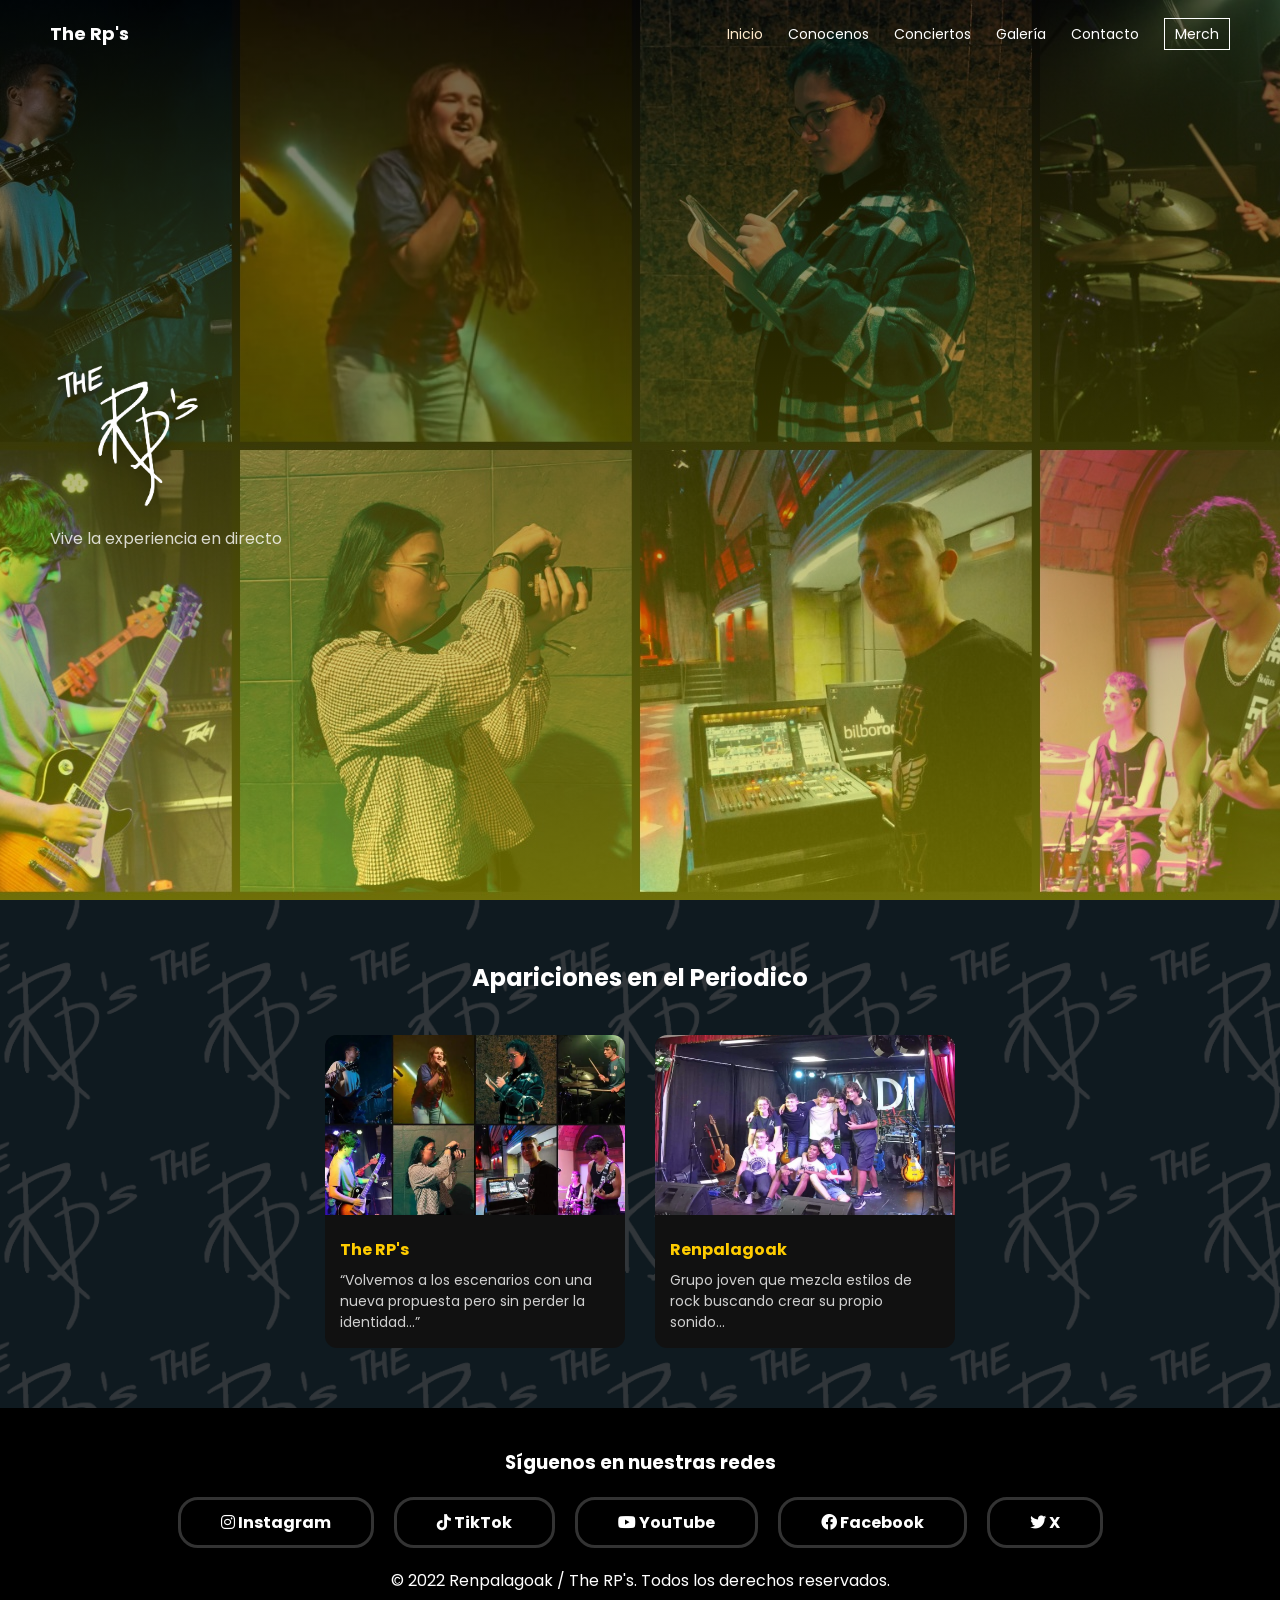
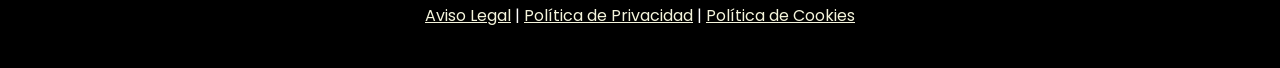
<file: index.html>
<!DOCTYPE html>
<html lang="es">
<meta name="viewport" content="width=device-width, initial-scale=1.0">

<head>
  <meta charset="UTF-8">
  <title>The RP's - incio</title>
  <link rel="icon" type="image/png" href="Fotos/logo.png">
  <link rel="stylesheet" href="styles.css">
  <link rel="script" href="scripts.js">
  <link href="https://fonts.googleapis.com/css2?family=Poppins:wght@300;400;600;700&display=swap" rel="stylesheet">
  <link rel="stylesheet" href="https://cdnjs.cloudflare.com/ajax/libs/font-awesome/6.0.0/css/all.min.css">
</head>

<body>

  <!-- HEADER / NAV -->
  <header class="header">
    <nav class="navbar">
      <div class="logo">The Rp's</div>
      <ul class="menu">
        <li><a style="color: blanchedalmond;" href="index.html">Inicio</a></li>
        <li><a href="conocenos.html">Conocenos</a></li>
        <li><a href="conciertos.html">Conciertos</a></li>
        <li><a href="fotos.html">Galería</a></li>
        <li><a href="contacto.html">Contacto</a></li>
        <li><a href="merch.html" class="btn">Merch</a></li>
      </ul>
    </nav>


    <div class="hero">
      <img src="Fotos/logo.png" alt="The RP's" class="logo-concierto">
      <p class="animate__fadeInRight animate__slower">Vive la experiencia en directo</p>
    </div>
  </header>

  
<section class="prensa">
  <h3>Apariciones en el Periodico</h3>

  <div class="contenedor-prensa">

    <!-- Periodico 1 -->
    <a href="https://www.enportugalete.com/articulo/portugalujos/the-rps-volvemos-escenarios-nueva-propuesta-perder-identidad/20260421125416018258.html"
      target="_blank" class="card-prensa">
      <img src="Fotos/noticia1.png" alt="The RP's noticia">
      <div class="info-prensa">
        <h4>The RP's</h4>
        <p>“Volvemos a los escenarios con una nueva propuesta pero sin perder la identidad...”</p>
      </div>
    </a>

    <!-- Periodico 2 -->
    <a href="https://www.enportugalete.com/articulo/portugalujos/renpalagoak/20230926160602016319.html" target="_blank"
      class="card-prensa">
      <img src="Fotos/noticia2.png" alt="Renpalagoak noticia">
      <div class="info-prensa">
        <h4>Renpalagoak</h4>
        <p>Grupo joven que mezcla estilos de rock buscando crear su propio sonido...</p>
      </div>
    </a>

  </div>
</section>



  <section class="redes-sociales">
    <h3>Síguenos en nuestras redes</h3>
    <div class="contenedor-iconos">
      <a href="https://instagram.com/the_rp_s" target="_blank" class="red-link">
        <i class="fab fa-instagram"></i> Instagram
      </a>

      <a href="https://www.tiktok.com/@the_rp_s" target="_blank" class="red-link">
        <i class="fab fa-tiktok"></i> TikTok
      </a>

      <a href="https://www.youtube.com/@Renpalagoak" target="_blank" class="red-link">
        <i class="fab fa-youtube"></i> YouTube
      </a>

      <a href="https://www.facebook.com/profile.php?id=61555037274099&sk=photos" target="_blank" class="red-link">
        <i class="fab fa-facebook"></i> Facebook
      </a>

      <a href="https://x.com/renpalagoak" target="_blank" class="red-link">
        <i class="fab fa-twitter"></i> X
      </a>

    </div>
    <div id="pie-pagina" style="margin-top: 20px;">
      <p>&copy; 2022 Renpalagoak / The RP's. Todos los derechos reservados.</p>
      <p style="margin-top: 10px;">
        <a href="Politicas/aviso-legal.txt" target="_blank" style="color: beige;">Aviso Legal</a> |
        <a href="Politicas/politica-privacidad.txt" target="_blank" style="color: beige;">Política de Privacidad</a> |
        <a href="Politicas/politica-cookies.txt" target="_blank" style="color: beige;">Política de Cookies</a>
      </p>
    </div>
  </section>

</body>

</html>
</file>
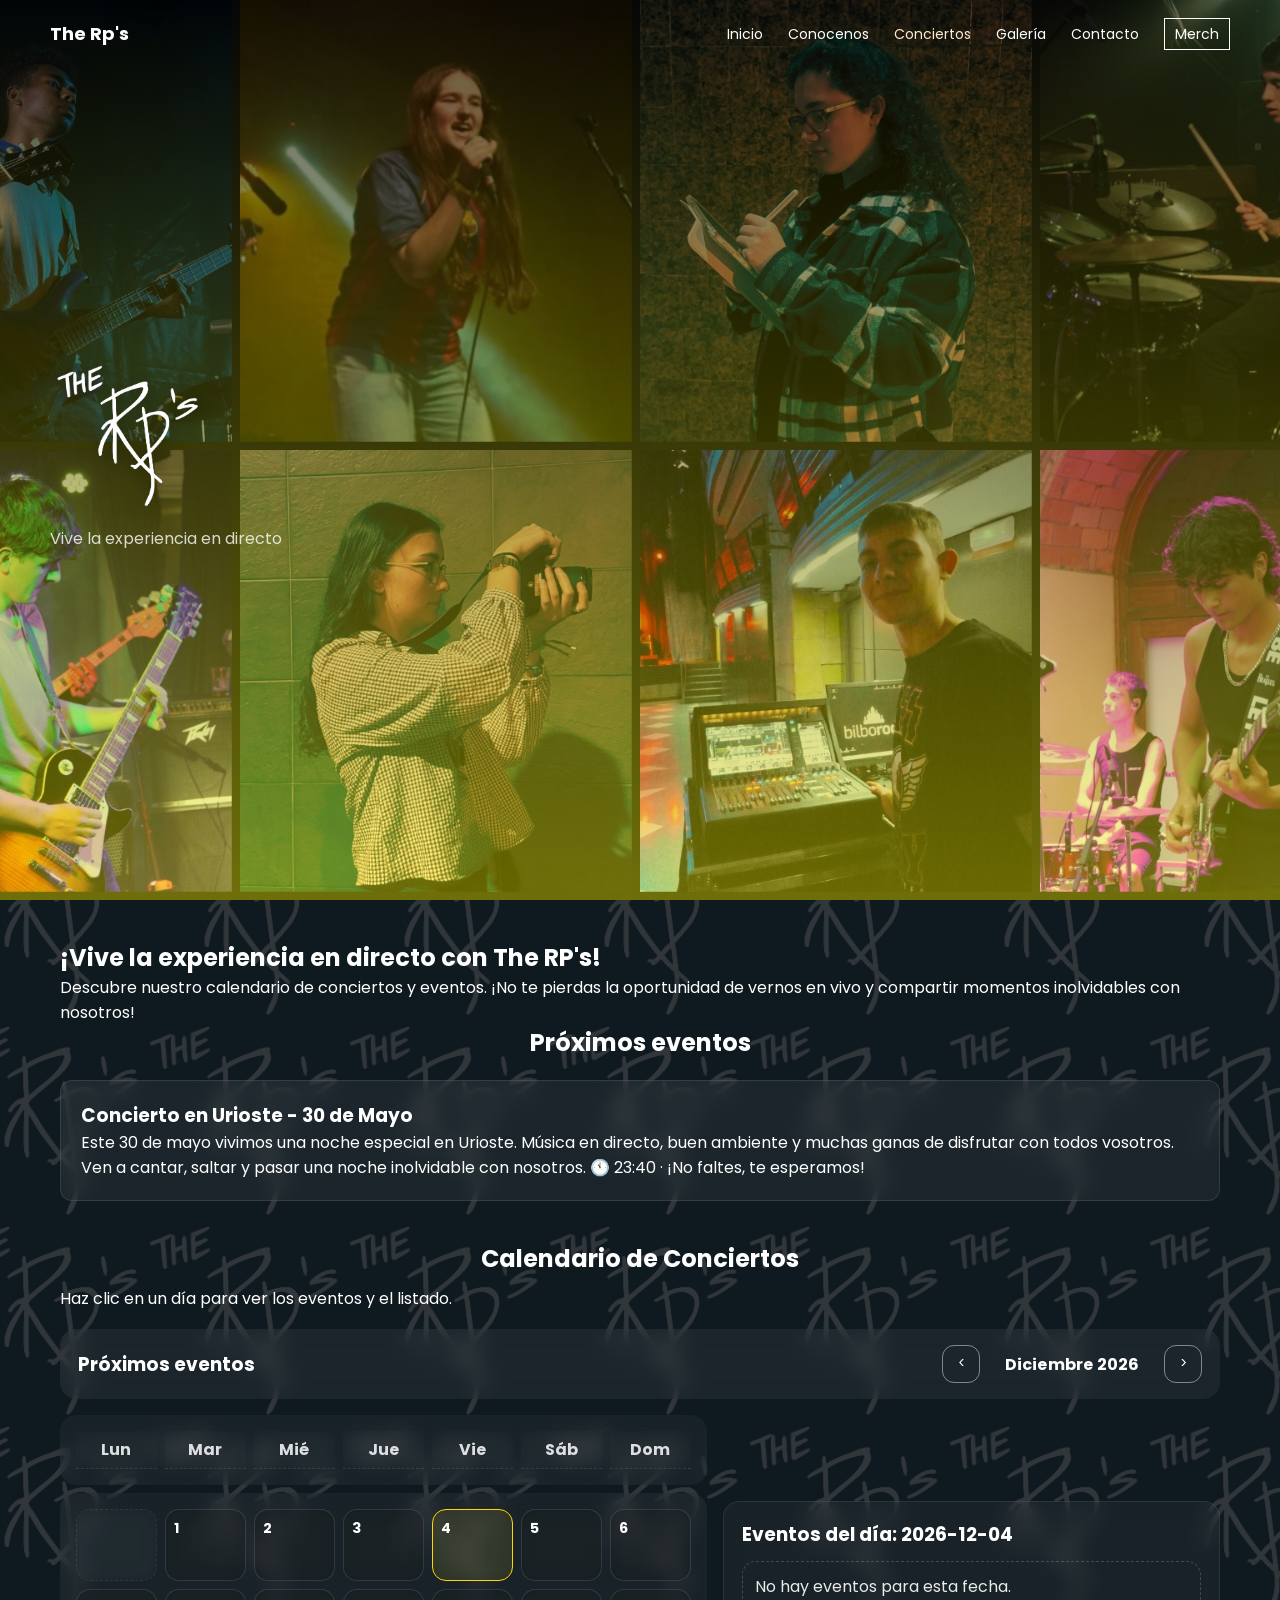
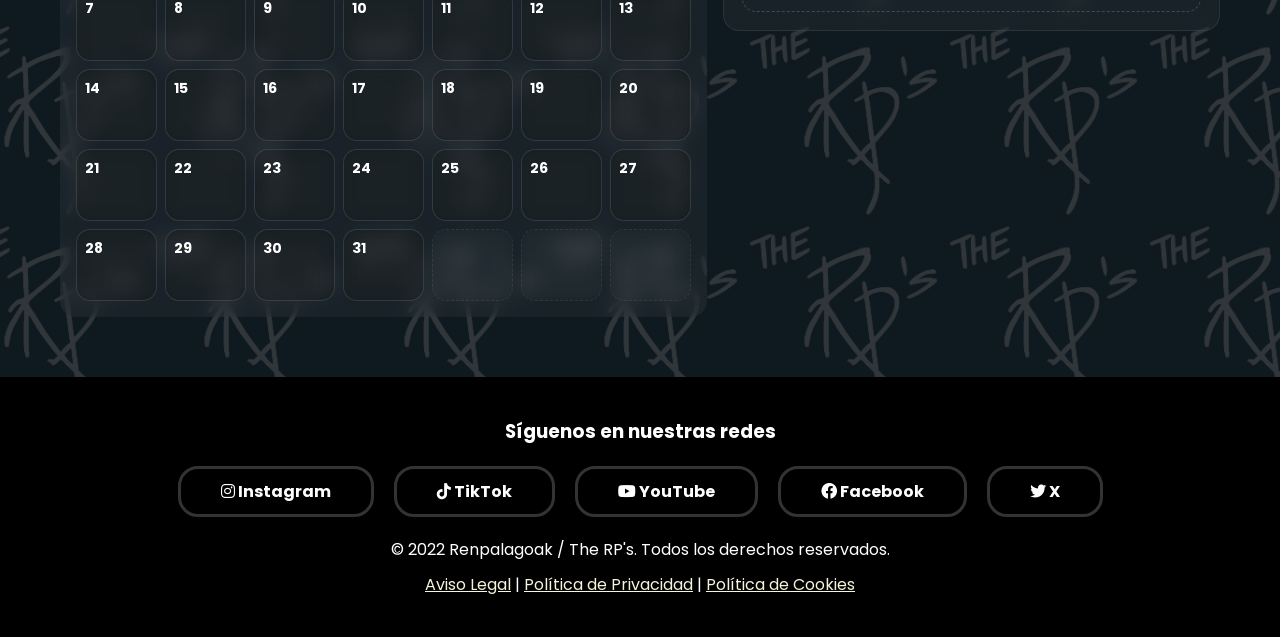
<file: conciertos.html>
<!DOCTYPE html>
<html lang="es">
<meta name="viewport" content="width=device-width, initial-scale=1.0">

<head>
  <meta charset="UTF-8">
  <title>The RP's - Conciertos
  </title>
  <link rel="icon" type="image/png" href="Fotos/logo.png">
  <link rel="stylesheet" href="styles.css">
  <link rel="script" href="scripts.js">
  <link href="https://fonts.googleapis.com/css2?family=Poppins:wght@300;400;600;700&display=swap" rel="stylesheet">
  <link rel="stylesheet" href="https://cdnjs.cloudflare.com/ajax/libs/font-awesome/6.0.0/css/all.min.css">
</head>

<body>

  <!-- HEADER / NAV -->
  <header class="header">
    <nav class="navbar">
      <div class="logo">The Rp's</div>
      <ul class="menu">
        <li><a href="index.html">Inicio</a></li>
        <li><a href="conocenos.html">Conocenos</a></li>
        <li><a style="color: blanchedalmond;" href="conciertos.html">Conciertos</a></li>
        <li><a href="fotos.html">Galería</a></li>
        <li><a href="contacto.html">Contacto</a></li>
        <li><a href="merch.html" class="btn">Merch</a></li>
      </ul>
    </nav>


    <div class="hero">
      <img src="Fotos/logo.png" alt="The RP's" class="logo-concierto">
      <p class="animate__fadeInRight animate__slower">Vive la experiencia en directo</p>
    </div>
  </header>

  
    <section class="conciertos calendario-page">
        <h1>¡Vive la experiencia en directo con The RP's!</h1>
        <p>Descubre nuestro calendario de conciertos y eventos. ¡No te pierdas la oportunidad de vernos en vivo y compartir momentos inolvidables con nosotros!</p>
        <h2>Próximos eventos</h2>
        <div class="eventos-proximos">
            <article class="evento">
                <h3>Concierto en Urioste - 30 de Mayo</h3>
                <p> Este 30 de mayo vivimos una noche especial en Urioste. 
        Música en directo, buen ambiente y muchas ganas de disfrutar con todos vosotros. 
        Ven a cantar, saltar y pasar una noche inolvidable con nosotros.
                  🕚 23:40 · ¡No faltes, te esperamos! </p>
            </article>
        </div>


        <h2>Calendario de Conciertos</h2>
        <p>
            Haz clic en un día para ver los eventos y el listado.
        </p>

        <div class="calendario-wrap" aria-label="Calendario de conciertos">
            <div class="calendario-header">
                <h3 class="calendario-h3" style="margin:0;">Próximos eventos</h3>

                <div class="calendario-controls">
                    <button type="button" class="btn-cal btn-cal-prev" id="prevMonth" aria-label="Mes anterior"><</button>
                    <div class="calendario-titulo" id="monthTitle" aria-live="polite">Mes</div>
                    <button type="button" class="btn-cal btn-cal-next" id="nextMonth" aria-label="Mes siguiente">></button>
                </div>
            </div>

            <div class="calendario-grid" role="grid" aria-label="Vista mensual">
                <div class="dia-nombre">Lun</div>
                <div class="dia-nombre">Mar</div>
                <div class="dia-nombre">Mié</div>
                <div class="dia-nombre">Jue</div>
                <div class="dia-nombre">Vie</div>
                <div class="dia-nombre">Sáb</div>
                <div class="dia-nombre">Dom</div>
            </div>

            <div class="calendario-dias" id="calendarDays" role="rowgroup"></div>

            <div class="calendario-panel">
                <h3 id="selectedDayTitle">Eventos del día</h3>

                <div class="eventos-list" id="eventsList"></div>

                <div class="evento-empty" id="emptyState" hidden>
                    No hay eventos para esta fecha.
                </div>

                <!-- Formulario deshabilitado: el calendario es hardcodeado -->
                <div class="evento-form" aria-label="Añadir evento" hidden>
                    <h4>Añadir concierto / evento</h4>
                    <form id="eventForm" autocomplete="off">
                        <label>
                            <span>Título</span>
                            <input type="text" id="eventTitle" name="title" required maxlength="80" />
                        </label>

                        <label>
                            <span>Fecha</span>
                            <input type="date" id="eventDate" name="date" required />
                        </label>

                        <label>
                            <span>Lugar</span>
                            <input type="text" id="eventLocation" name="location" maxlength="120" />
                        </label>

                        <label>
                            <span>Descripción</span>
                            <textarea id="eventDescription" name="description" rows="3" maxlength="400"></textarea>
                        </label>

                        <div class="form-actions">
                            <button type="submit" class="btn-save">Guardar evento</button>
                        </div>
                    </form>
                </div>
            </div>
        </div>
    </section>

    <script>
        (function () {
            // Calendario hardcodeado: el usuario no puede editarlo.
            // Aquí es donde debes añadir tus eventos:
            // Ej:
            //   { id: 'evt-1', title: 'Concierto en Bilbao', date: '2026-06-10', location: 'Sala Santana 27, Bilbao', description: '...' , createdAt: 0 }
            const HARD_CODED_EVENTS = [ 
                { id: 'evt-1', title: 'Antiguo colegio de Urioste', date: '2026-05-30', location: 'Antiguo colegio de Urioste, Urioste', description: 'Nos vemos en Urioste a las 23:40 · ¡Te esperamos!' , createdAt: 0 },
            // { id: 'evt-1', title: 'Concierto en Bilbao', date: '2026-06-10', location: 'Sala Santana 27, Bilbao', description: '...' , createdAt: 0 },
            ];

            /** @type {{id:string,title:string,date:string,location:string,description:string,createdAt:number}[]} */
            const events = HARD_CODED_EVENTS;

            const els = {
                prevMonth: document.getElementById('prevMonth'),
                nextMonth: document.getElementById('nextMonth'),
                monthTitle: document.getElementById('monthTitle'),
                calendarDays: document.getElementById('calendarDays'),
                selectedDayTitle: document.getElementById('selectedDayTitle'),
                eventsList: document.getElementById('eventsList'),
                emptyState: document.getElementById('emptyState'),
                eventDate: document.getElementById('eventDate'),
            };

            let viewYear, viewMonth; // viewMonth: 0-11
            let selectedDate = null; // 'YYYY-MM-DD'

            function pad2(n) { return String(n).padStart(2, '0'); }
            function formatYMD(d) {
                return d.getFullYear() + '-' + pad2(d.getMonth() + 1) + '-' + pad2(d.getDate());
            }

            function parseYMD(ymd) {
                const [y, m, d] = ymd.split('-').map(Number);
                return new Date(y, m - 1, d);
            }

            function getEventsForDate(ymd) {
                return events
                    .filter(e => e.date === ymd)
                    .sort((a, b) => a.createdAt - b.createdAt);
            }

            function escapeHtml(s) {
                return String(s)
                    .replaceAll('&', '&amp;')
                    .replaceAll('<', '<')
                    .replaceAll('>', '>')
                    .replaceAll('"', '"')
                    .replaceAll("'", '&#039;');
            }

            function renderMonth() {
                const firstOfMonth = new Date(viewYear, viewMonth, 1);
                const lastOfMonth = new Date(viewYear, viewMonth + 1, 0);

                // Lun=1 ... Dom=0 => mover para que Lun sea columna 0
                const startDay = (firstOfMonth.getDay() + 6) % 7; // 0..6
                const totalDays = lastOfMonth.getDate();

                const monthNames = [
                    'Enero', 'Febrero', 'Marzo', 'Abril', 'Mayo', 'Junio',
                    'Julio', 'Agosto', 'Septiembre', 'Octubre', 'Noviembre', 'Diciembre'
                ];

                els.monthTitle.textContent = monthNames[viewMonth] + ' ' + viewYear;

                // reset
                els.calendarDays.innerHTML = '';

                const cells = [];
                for (let i = 0; i < startDay; i++) cells.push({ type: 'empty' });

                for (let day = 1; day <= totalDays; day++) {
                    const d = new Date(viewYear, viewMonth, day);
                    const ymd = formatYMD(d);
                    const dayEvents = getEventsForDate(ymd);
                    cells.push({
                        type: 'day',
                        day,
                        ymd,
                        count: dayEvents.length
                    });
                }

                for (let i = cells.length; i % 7 !== 0; i++) cells.push({ type: 'empty' });

                for (const c of cells) {
                    if (c.type === 'empty') {
                        const div = document.createElement('div');
                        div.className = 'dia dia-empty';
                        div.setAttribute('aria-hidden', 'true');
                        els.calendarDays.appendChild(div);
                        continue;
                    }

                    const div = document.createElement('button');
                    div.type = 'button';
                    div.className = 'dia';
                    div.dataset.date = c.ymd;
                    div.setAttribute('role', 'gridcell');

                    if (selectedDate === c.ymd) div.classList.add('dia-selected');

                    const dotCount = Math.min(c.count, 4);
                    div.innerHTML = `
                        <div class="dia-num">${c.day}</div>
                        <div class="dia-dots" aria-label="${c.count} eventos">
                            ${Array.from({ length: dotCount }).map(() => '<span class="dot"></span>').join('')}
                            ${c.count > dotCount ? '<span class="dot-more">+' + (c.count - dotCount) + '</span>' : ''}
                        </div>
                    `;

                    div.addEventListener('click', () => {
                        selectedDate = c.ymd;
                        els.eventDate.value = c.ymd;
                        renderMonth();
                        renderEventsPanel();
                    });

                    els.calendarDays.appendChild(div);
                }
            }

            function renderEventsPanel() {
                if (!selectedDate) {
                    const today = new Date();
                    selectedDate = formatYMD(today);
                }

                els.selectedDayTitle.textContent = 'Eventos del día: ' + selectedDate;

                const list = getEventsForDate(selectedDate);
                els.eventsList.innerHTML = '';

                if (list.length === 0) {
                    els.emptyState.hidden = false;
                    return;
                }

                els.emptyState.hidden = true;

                for (const e of list) {
                    const item = document.createElement('div');
                    item.className = 'evento-item';
                    item.innerHTML = `
                        <div class="evento-main">
                            <div class="evento-title">${escapeHtml(e.title)}</div>
                            ${e.location ? `<div class="evento-meta"><span class="meta-label">Lugar:</span> ${escapeHtml(e.location)}</div>` : ''}
                            ${e.description ? `<div class="evento-desc">${escapeHtml(e.description)}</div>` : ''}
                        </div>
                    
                    `;

                    els.eventsList.appendChild(item);
                }

            }

            function init() {
                const now = new Date();
                viewYear = now.getFullYear();
                viewMonth = now.getMonth();

                selectedDate = formatYMD(now);
                els.eventDate.value = selectedDate;

                renderMonth();
                renderEventsPanel();

                els.prevMonth.addEventListener('click', () => {
                    viewMonth -= 1;
                    if (viewMonth < 0) { viewMonth = 11; viewYear -= 1; }
                    renderMonth();
                });

                els.nextMonth.addEventListener('click', () => {
                    viewMonth += 1;
                    if (viewMonth > 11) { viewMonth = 0; viewYear += 1; }
                    renderMonth();
                });

            }

            init();
        })();
    </script>



  <section class="redes-sociales">
    <h3>Síguenos en nuestras redes</h3>
    <div class="contenedor-iconos">
      <a href="https://instagram.com/the_rp_s" target="_blank" class="red-link">
        <i class="fab fa-instagram"></i> Instagram
      </a>

      <a href="https://www.tiktok.com/@the_rp_s" target="_blank" class="red-link">
        <i class="fab fa-tiktok"></i> TikTok
      </a>

      <a href="https://www.youtube.com/@Renpalagoak" target="_blank" class="red-link">
        <i class="fab fa-youtube"></i> YouTube
      </a>

      <a href="https://www.facebook.com/profile.php?id=61555037274099&sk=photos" target="_blank" class="red-link">
        <i class="fab fa-facebook"></i> Facebook
      </a>

      <a href="https://x.com/renpalagoak" target="_blank" class="red-link">
        <i class="fab fa-twitter"></i> X
      </a>

    </div>
    <div id="pie-pagina" style="margin-top: 20px;">
      <p>&copy; 2022 Renpalagoak / The RP's. Todos los derechos reservados.</p>
      <p style="margin-top: 10px;">
        <a href="../../Politicas/aviso-legal.txt" target="_blank" style="color: beige;">Aviso Legal</a> |
        <a href="../../Politicas/politica-privacidad.txt" target="_blank" style="color: beige;">Política de Privacidad</a> |
        <a href="../../Politicas/politica-cookies.txt" target="_blank" style="color: beige;">Política de Cookies</a>
      </p>
    </div>
  </section>

</body>

</html>
</file>
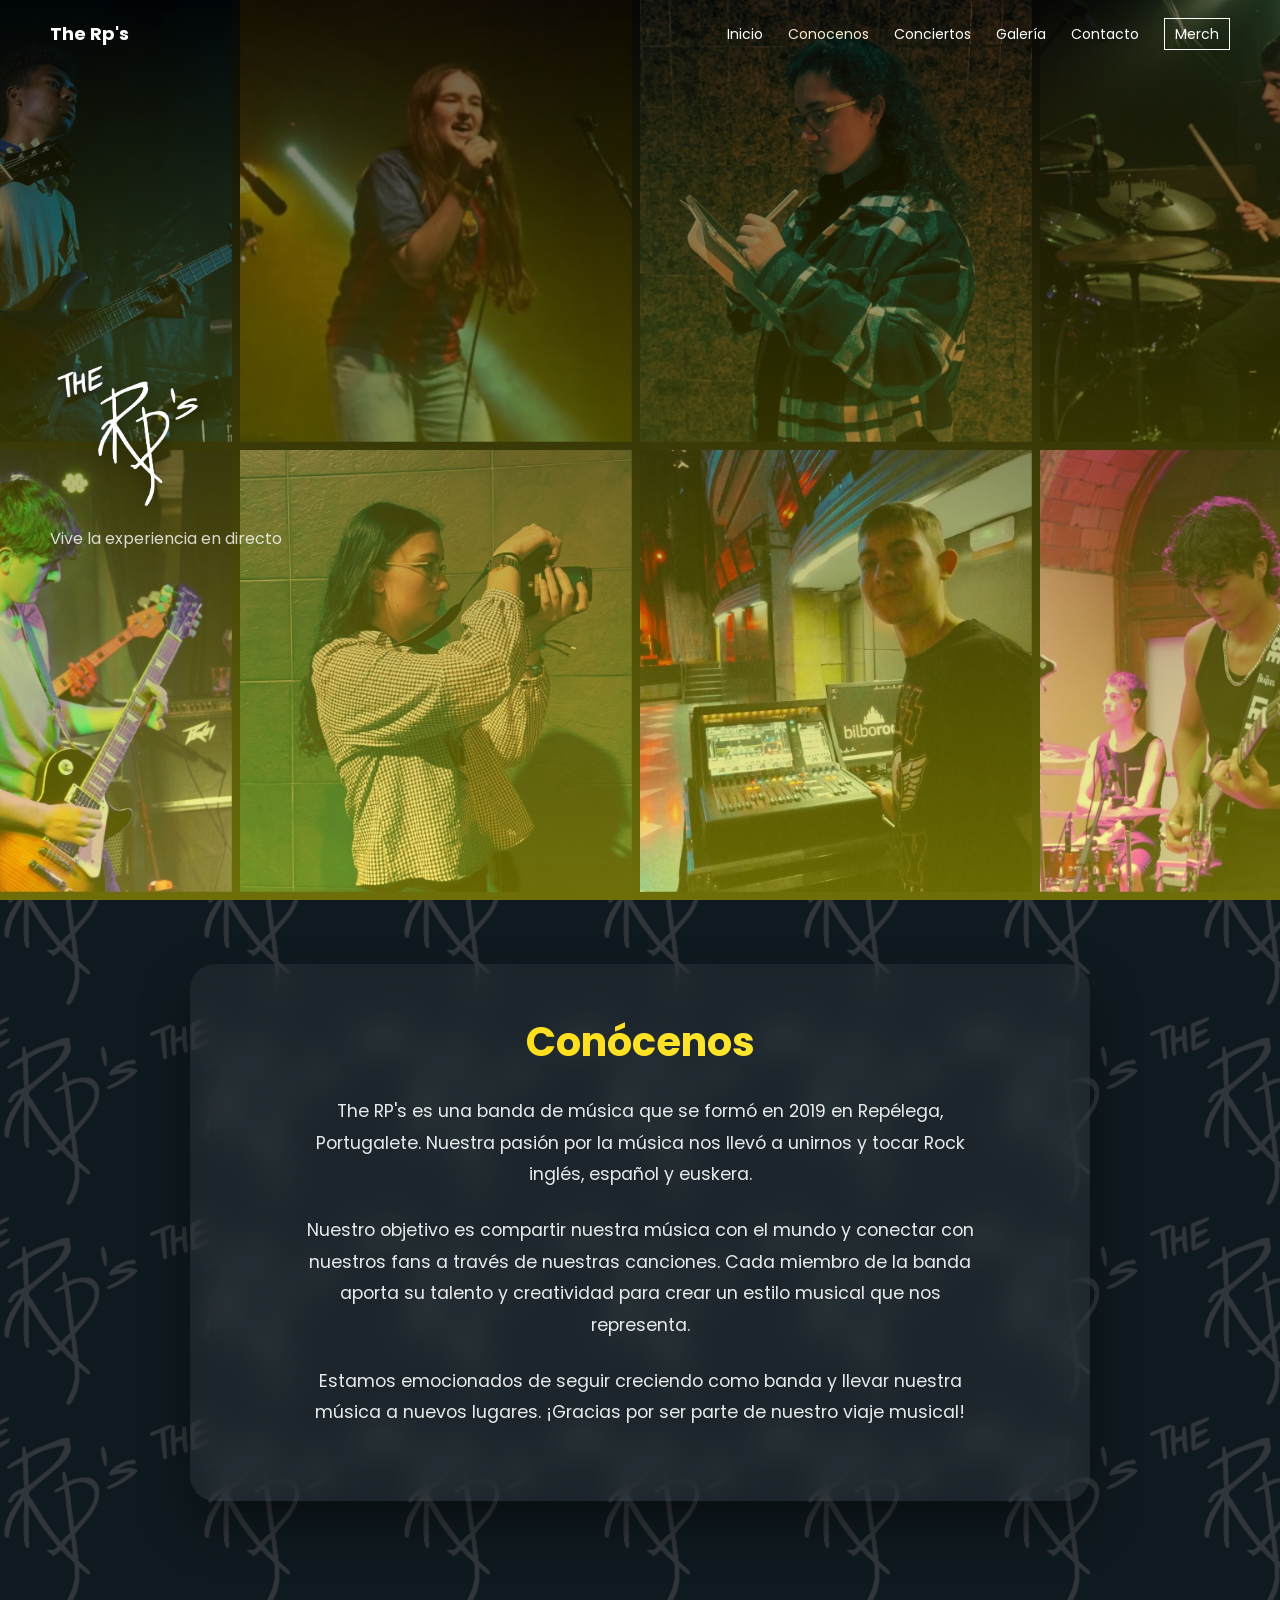
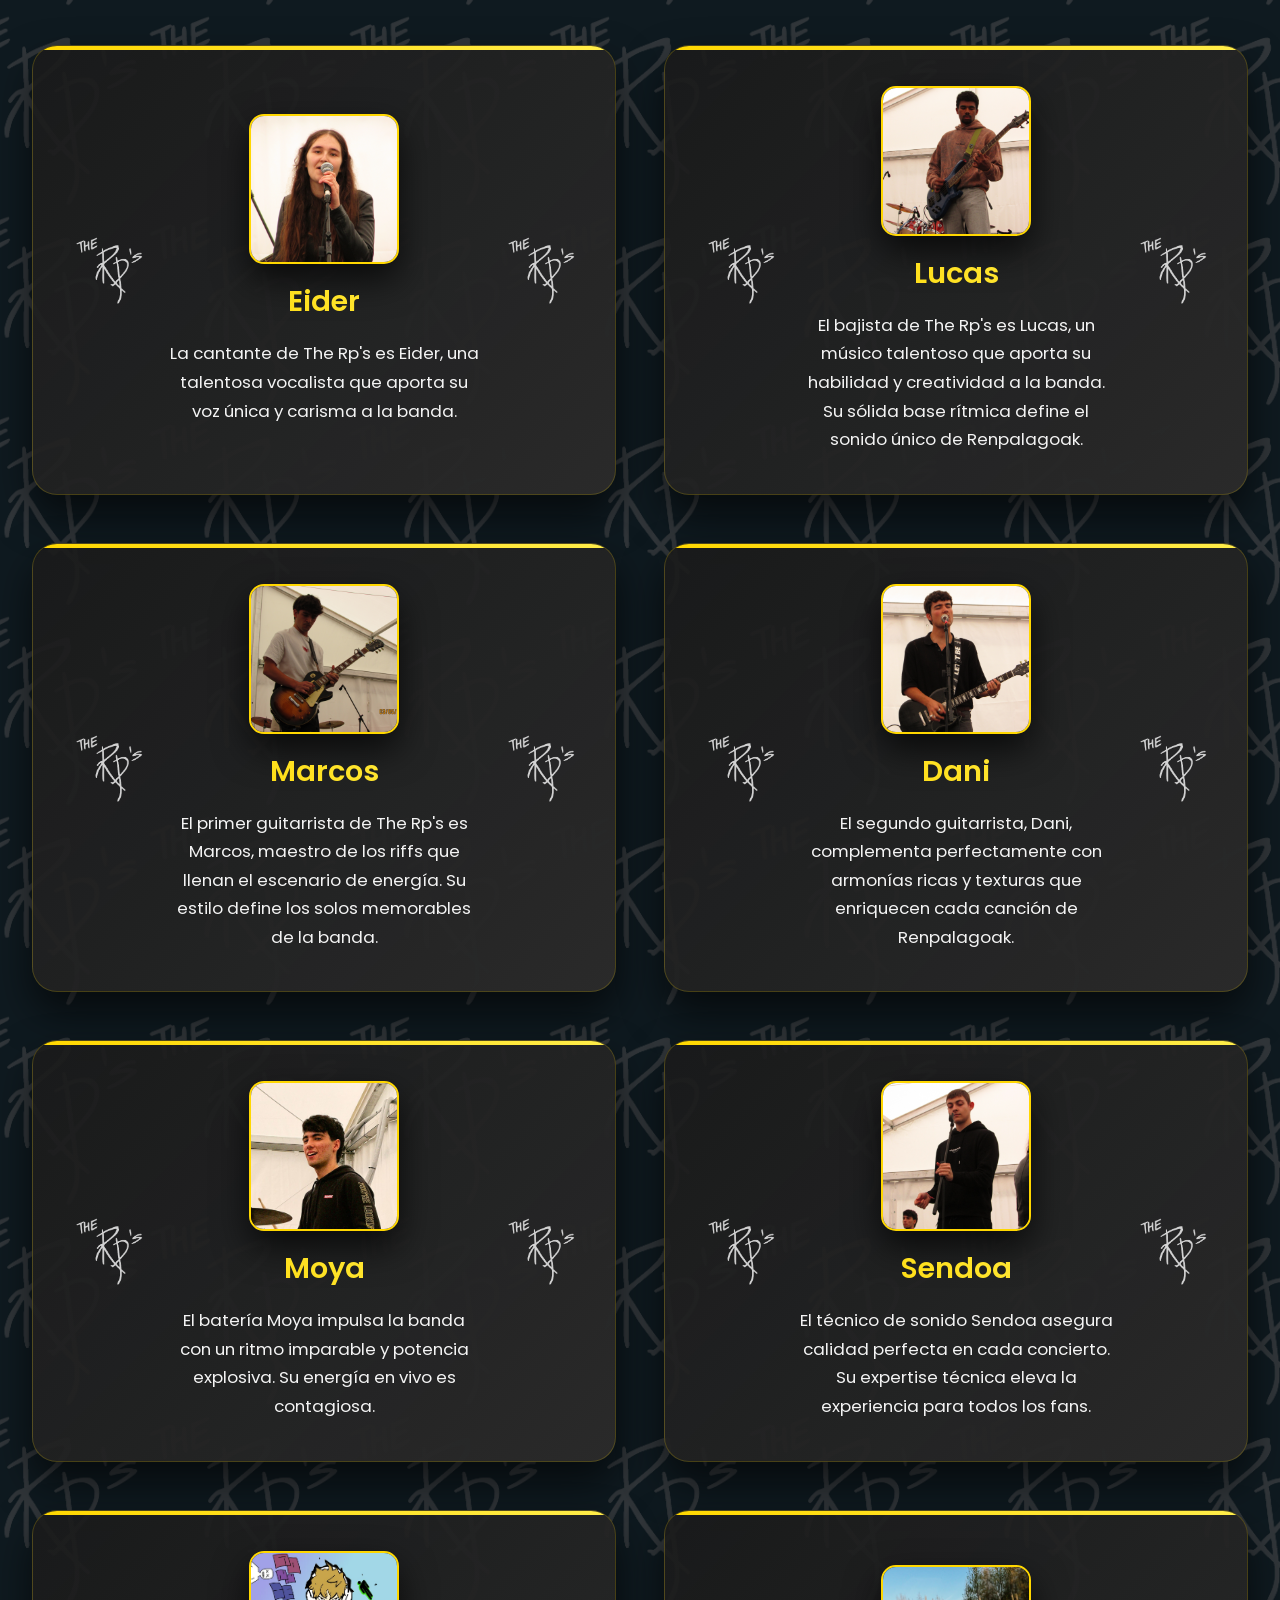
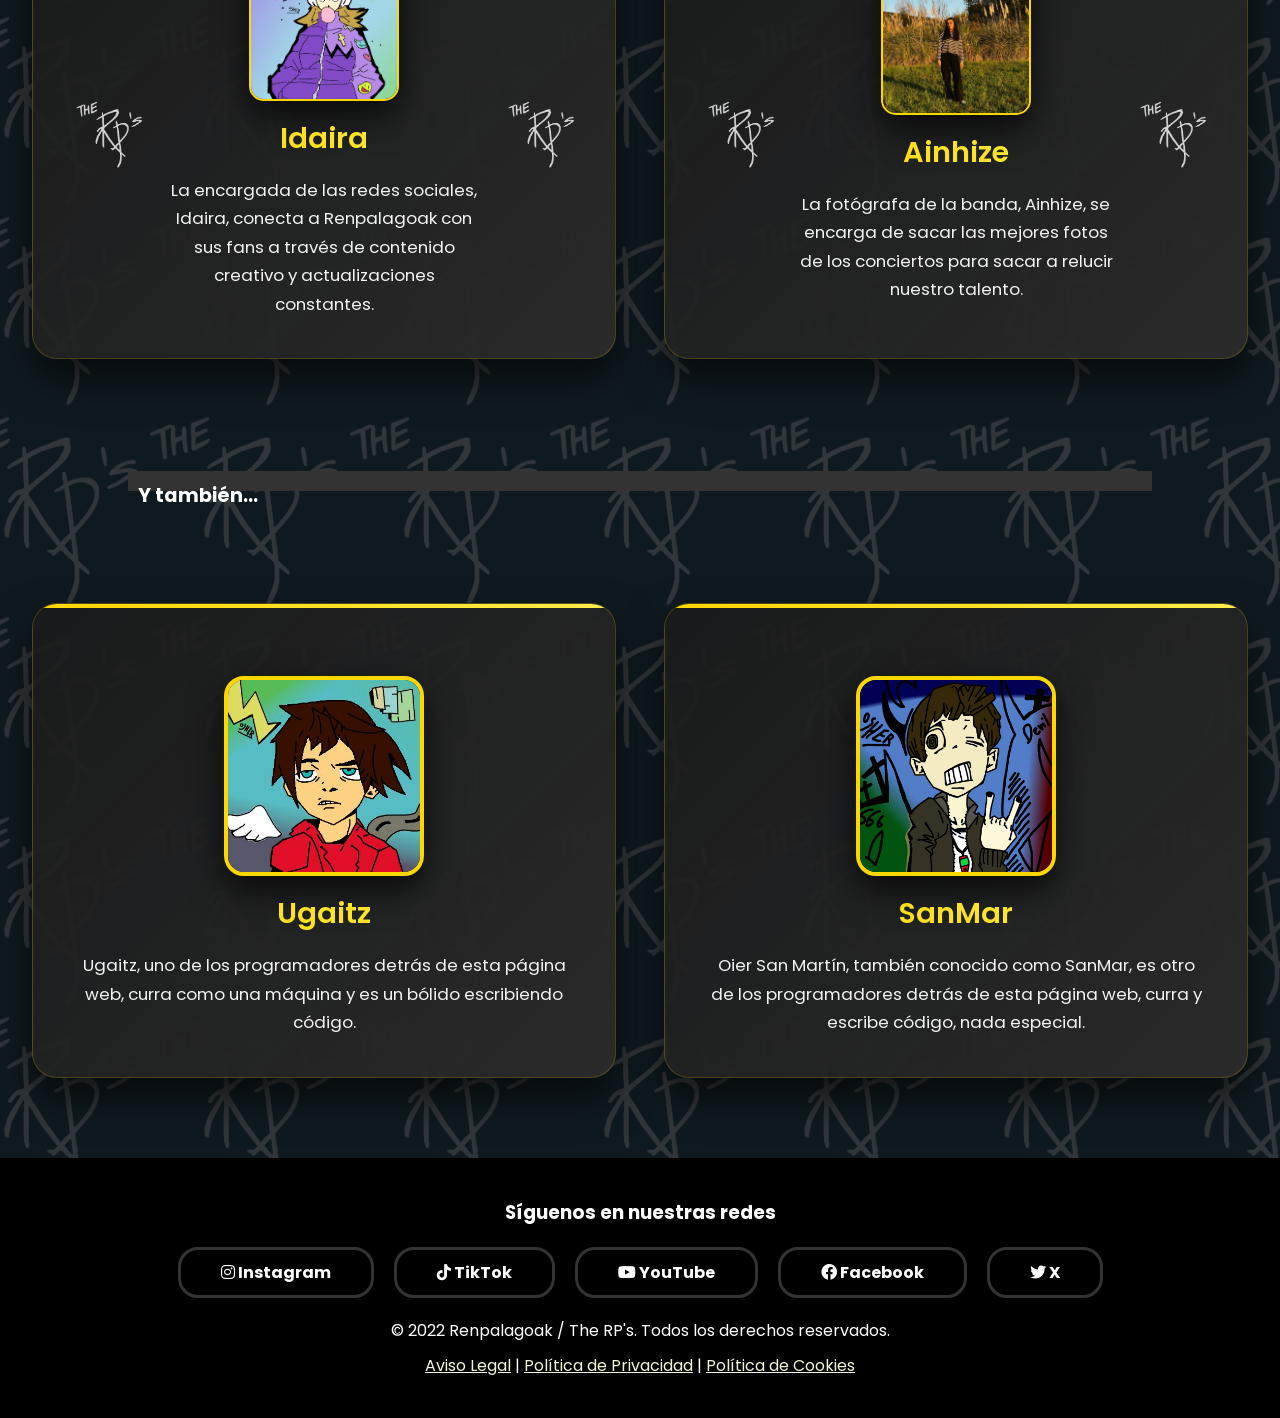
<file: conocenos.html>
<!DOCTYPE html>
<html lang="es">
<meta name="viewport" content="width=device-width, initial-scale=1.0">

<head>
  <meta charset="UTF-8">
  <title>The RP's - Conócenos
  </title>
  <link rel="icon" type="image/png" href="Fotos/logo.png">
  <link rel="stylesheet" href="styles.css">
  <link rel="script" href="scripts.js">
  <link href="https://fonts.googleapis.com/css2?family=Poppins:wght@300;400;600;700&display=swap" rel="stylesheet">
  <link rel="stylesheet" href="https://cdnjs.cloudflare.com/ajax/libs/font-awesome/6.0.0/css/all.min.css">
</head>

<body>

  <!-- HEADER / NAV -->
  <header class="header">
    <nav class="navbar">
      <div class="logo">The Rp's</div>
      <ul class="menu">
        <li><a href="index.html">Inicio</a></li>
        <li><a style="color: blanchedalmond;" href="conocenos.html">Conocenos</a></li>
        <li><a href="conciertos.html">Conciertos</a></li>
        <li><a href="fotos.html">Galería</a></li>
        <li><a href="contacto.html">Contacto</a></li>
        <li><a href="merch.html" class="btn">Merch</a></li>
      </ul>
    </nav>


    <div class="hero">
      <img src="Fotos/logo.png" alt="The RP's" class="logo-concierto">
      <p class="animate__fadeInRight animate__slower">Vive la experiencia en directo</p>
    </div>
  </header>

  
<section class="conocenos">
    <h2>Conócenos</h2>
    <p>The RP's es una banda de música que se formó en 2019 en Repélega, Portugalete. Nuestra pasión por la música
        nos llevó a unirnos y tocar Rock inglés, español y euskera.</p>
    <p>Nuestro objetivo es compartir nuestra música con el mundo y conectar con nuestros fans a través de nuestras
        canciones. Cada miembro de la banda aporta su talento y creatividad para crear un estilo musical que nos
        representa.</p>
    <p>Estamos emocionados de seguir creciendo como banda y llevar nuestra música a nuevos lugares. ¡Gracias por ser
        parte de nuestro viaje musical!</p>
</section>

<section class="members-grid">
    <!-- Miembros de la banda con imágenes a cada lado del artículo -->
    <div class="member-card">
        <img class="side-img left-img" src="Fotos/logo.png" alt="Logo banda">
        <div class="member-content">
            <img class="member-img" src="Fotos/eider.JPG" alt="Foto de Eider - Reemplaza con tu imagen preferida">
            <article id="cantante" class="member-article">
                <h3>Eider</h3>
                <p>La cantante de The Rp's es Eider, una talentosa vocalista que aporta su voz única y carisma a la
                    banda.</p>
            </article>
        </div>
        <img class="side-img right-img" src="Fotos/logo.png" alt="Logo banda">
    </div>

    <div class="member-card">
        <img class="side-img left-img" src="Fotos/logo.png" alt="Logo banda">
        <div class="member-content">
            <img class="member-img" src="Fotos/lucas.JPG" alt="Foto de Lucas - Reemplaza con tu imagen preferida">
            <article id="bajista" class="member-article">
                <h3>Lucas</h3>
                <p>El bajista de The Rp's es Lucas, un músico talentoso que aporta su habilidad y creatividad a la
                    banda. Su sólida base rítmica define el sonido único de Renpalagoak.</p>
            </article>
        </div>
        <img class="side-img right-img" src="Fotos/logo.png" alt="Logo banda">
    </div>

    <div class="member-card">
        <img class="side-img left-img" src="Fotos/logo.png" alt="Logo banda">
        <div class="member-content">
            <img class="member-img" src="Fotos/marcos.JPG" alt="Foto de Marcos - Reemplaza con tu imagen preferida">
            <article id="guitarrista1" class="member-article">
                <h3>Marcos</h3>
                <p>El primer guitarrista de The Rp's es Marcos, maestro de los riffs que llenan el escenario de energía.
                    Su estilo define los solos memorables de la banda.</p>
            </article>
        </div>
        <img class="side-img right-img" src="Fotos/logo.png" alt="Logo banda">
    </div>

    <div class="member-card">
        <img class="side-img left-img" src="Fotos/logo.png" alt="Logo banda">
        <div class="member-content">
            <img class="member-img" src="Fotos/dani.JPG" alt="Foto de Dani - Reemplaza con tu imagen preferida">
            <article id="guitarrista2" class="member-article">
                <h3>Dani</h3>
                <p>El segundo guitarrista, Dani, complementa perfectamente con armonías ricas y texturas que enriquecen
                    cada canción de Renpalagoak.</p>
            </article>
        </div>
        <img class="side-img right-img" src="Fotos/logo.png" alt="Logo banda">
    </div>

    <div class="member-card">
        <img class="side-img left-img" src="Fotos/logo.png" alt="Logo banda">
        <div class="member-content">
            <img class="member-img" src="Fotos/moya.jpg" alt="Foto de Moya - Reemplaza con tu imagen preferida">
            <article id="bateria" class="member-article">
                <h3>Moya</h3>
                <p>El batería Moya impulsa la banda con un ritmo imparable y potencia explosiva. Su energía en vivo es
                    contagiosa.</p>
            </article>
        </div>
        <img class="side-img right-img" src="Fotos/logo.png" alt="Logo banda">
    </div>

    <div class="member-card">
        <img class="side-img left-img" src="Fotos/logo.png" alt="Logo banda">
        <div class="member-content">
            <img class="member-img" src="Fotos/sendoa.JPG" alt="Foto de Sendoa - Reemplaza con tu imagen preferida">
            <article id="tecnico-de-sonido" class="member-article">
                <h3>Sendoa</h3>
                <p>El técnico de sonido Sendoa asegura calidad perfecta en cada concierto. Su expertise técnica eleva la
                    experiencia para todos los fans.</p>
            </article>
        </div>
        <img class="side-img right-img" src="Fotos/logo.png" alt="Logo banda">
    </div>

    <div class="member-card">
        <img class="side-img left-img" src="Fotos/logo.png" alt="Logo banda">
        <div class="member-content">
            <img class="member-img" src="Fotos/Idaira.jpg" alt="Foto de Idaira - Reemplaza con tu imagen preferida">
            <article id="manager" class="member-article">
                <h3>Idaira</h3>
                <p>La encargada de las redes sociales, Idaira, conecta a Renpalagoak con sus fans a través de contenido
                    creativo y actualizaciones constantes.</p>
            </article>
        </div>
        <img class="side-img right-img" src="Fotos/logo.png" alt="Logo banda">
    </div>

    <div class="member-card">
        <img class="side-img left-img" src="Fotos/logo.png" alt="Logo banda">
        <div class="member-content">
            <img class="member-img" src="Fotos/ainhize.jpeg" alt="Foto de Ainhize - Reemplaza con tu imagen preferida">
            <article id="fotografa" class="member-article">
                <h3>Ainhize</h3>
                <p>La fotógrafa de la banda, Ainhize, se encarga de sacar las mejores fotos de los conciertos para sacar
                    a relucir nuestro talento.</p>
            </article>
        </div>
        <img class="side-img right-img" src="Fotos/logo.png" alt="Logo banda">
    </div>
</section>

<div class="separator">
    <h4>Y también...</h4>
</div>

<section class="members-grid">
    <div class="member-card">
        <div class="member-content">
            <img class="programmer-img" src="Fotos/Ugaitz.jpg" alt="Foto de Ugaitz - Reemplaza con tu imagen preferida">
            <article id="programador1" class="member-article">
                <h3>Ugaitz</h3>
                <p>Ugaitz, uno de los programadores detrás de esta página web, curra como una máquina y es un bólido
                    escribiendo código.</p>
            </article>
        </div>
    </div>

    <div class="member-card">
        <div class="member-content">
            <img class="programmer-img" src="Fotos/Oier.jpg" alt="Foto de SanMar - Reemplaza con tu imagen preferida">
            <article id="programador2" class="member-article">
                <h3>SanMar</h3>
                <p>Oier San Martín, también conocido como SanMar, es otro de los programadores detrás de esta página
                    web, curra y escribe código, nada especial.</p>
            </article>
        </div>
    </div>
</section>

  <section class="redes-sociales">
    <h3>Síguenos en nuestras redes</h3>
    <div class="contenedor-iconos">
      <a href="https://instagram.com/the_rp_s" target="_blank" class="red-link">
        <i class="fab fa-instagram"></i> Instagram
      </a>

      <a href="https://www.tiktok.com/@the_rp_s" target="_blank" class="red-link">
        <i class="fab fa-tiktok"></i> TikTok
      </a>

      <a href="https://www.youtube.com/@Renpalagoak" target="_blank" class="red-link">
        <i class="fab fa-youtube"></i> YouTube
      </a>

      <a href="https://www.facebook.com/profile.php?id=61555037274099&sk=photos" target="_blank" class="red-link">
        <i class="fab fa-facebook"></i> Facebook
      </a>

      <a href="https://x.com/renpalagoak" target="_blank" class="red-link">
        <i class="fab fa-twitter"></i> X
      </a>

    </div>
    <div id="pie-pagina" style="margin-top: 20px;">
      <p>&copy; 2022 Renpalagoak / The RP's. Todos los derechos reservados.</p>
      <p style="margin-top: 10px;">
        <a href="Politicas/aviso-legal.txt" target="_blank" style="color: beige;">Aviso Legal</a> |
        <a href="Politicas/politica-privacidad.txt" target="_blank" style="color: beige;">Política de Privacidad</a> |
        <a href="Politicas/politica-cookies.txt" target="_blank" style="color: beige;">Política de Cookies</a>
      </p>
    </div>
  </section>

</body>

</html>
</file>
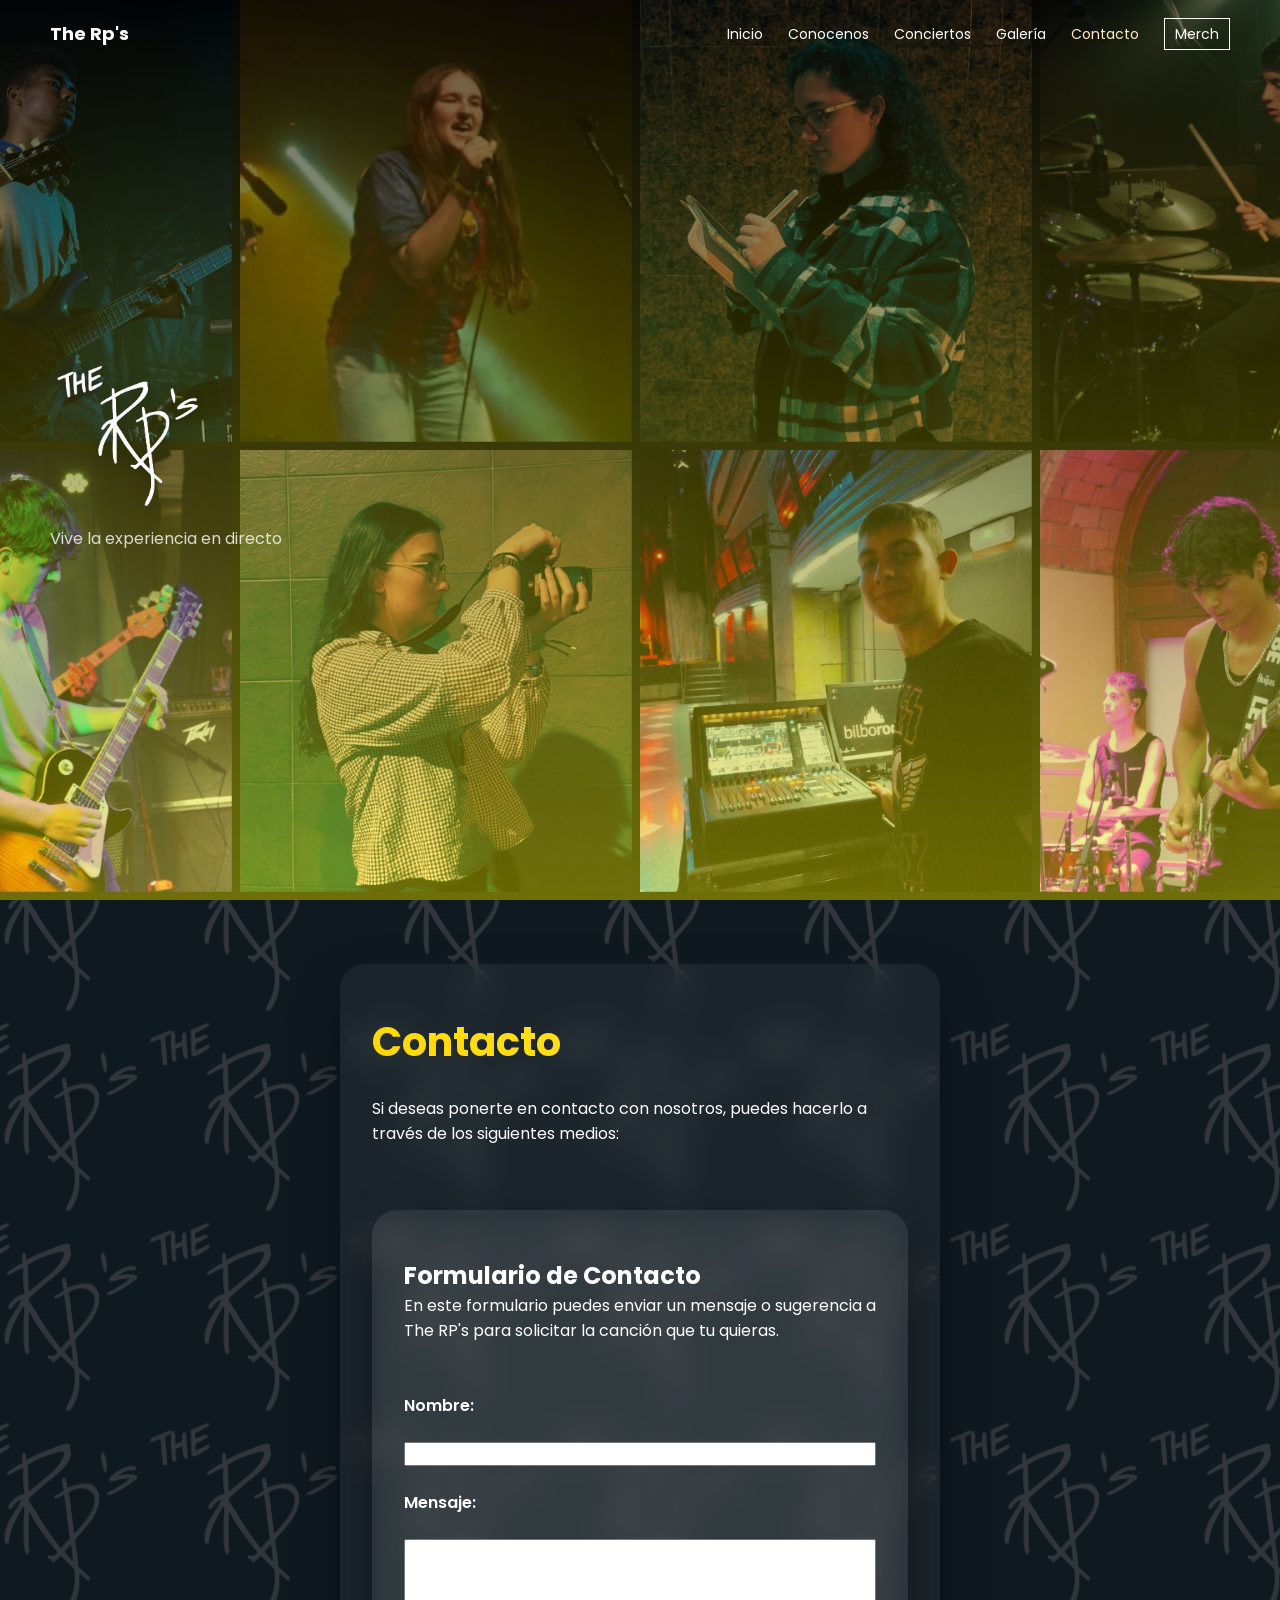
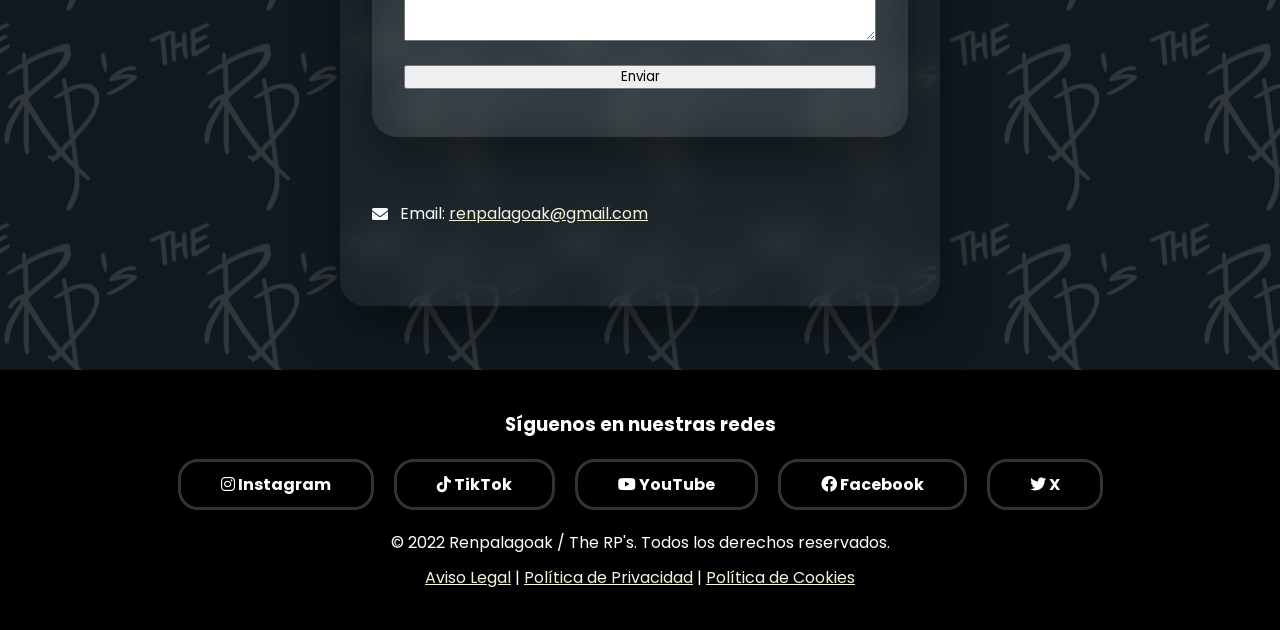
<file: contacto.html>
<!DOCTYPE html>
<html lang="es">
<meta name="viewport" content="width=device-width, initial-scale=1.0">

<head>
  <meta charset="UTF-8">
  <title>The RP's - Contacto
  </title>
  <link rel="icon" type="image/png" href="Fotos/logo.png">
  <link rel="stylesheet" href="styles.css">
  <link rel="script" href="scripts.js">
  <link href="https://fonts.googleapis.com/css2?family=Poppins:wght@300;400;600;700&display=swap" rel="stylesheet">
  <link rel="stylesheet" href="https://cdnjs.cloudflare.com/ajax/libs/font-awesome/6.0.0/css/all.min.css">
</head>

<body>

  <!-- HEADER / NAV -->
  <header class="header">
    <nav class="navbar">
      <div class="logo">The Rp's</div>
      <ul class="menu">
        <li><a href="index.html">Inicio</a></li>
        <li><a href="conocenos.html">Conocenos</a></li>
        <li><a href="conciertos.html">Conciertos</a></li>
        <li><a href="fotos.html">Galería</a></li>
        <li><a style="color: blanchedalmond;" href="contacto.html">Contacto</a></li>
        <li><a href="merch.html" class="btn">Merch</a></li>
      </ul>
    </nav>


    <div class="hero">
      <img src="Fotos/logo.png" alt="The RP's" class="logo-concierto">
      <p class="animate__fadeInRight animate__slower">Vive la experiencia en directo</p>
    </div>
  </header>

  <section class="contacto-container">
    <h1>Contacto</h1>
    <p>Si deseas ponerte en contacto con nosotros, puedes hacerlo a través de los siguientes medios:</p>

    <article class="contacto-container">
        <h2>Formulario de Contacto</h2>
        <p>En este formulario puedes enviar un mensaje o sugerencia a The RP's para solicitar la canción que tu quieras.</p>
        <br><br>
        <form action="" method="post" class="contacto-form" onsubmit="return confirm('¿Estás seguro?');">
            <label for="name">Nombre:</label>
            <input type="text" id="name" name="name" required>

            <label for="message">Mensaje:</label>
            <textarea id="message" name="message" rows="5" required></textarea>

            <button type="submit">Enviar</button>
        </form>

        <script>
            (function () {
                const form = document.querySelector('.contacto-form');
                if (!form) return;

                form.addEventListener('submit', function (e) {
                    e.preventDefault();

                    const name = (document.getElementById('name') || {}).value || '';
                    const message = (document.getElementById('message') || {}).value || '';

                    const subject = `Contacto - ${name}`;
                    const body = `Nombre: ${name}\n\nMensaje:\n${message}`;

                    // Abre el cliente de correo del usuario con los datos
                    window.location.href = `mailto:renpalagoak@gmail.com?subject=${encodeURIComponent(subject)}&body=${encodeURIComponent(body)}`;
                });
            })();
        </script>

    </article>

    <div class="contacto-info">
        <div class="contacto-item">
            <i class="fas fa-envelope"></i>
            <p>Email: <a href="mailto: renpalagoak@gmail.com" style="color: beige;">renpalagoak@gmail.com</a></p>
        </div>
    </div>
</section>

  <section class="redes-sociales">
    <h3>Síguenos en nuestras redes</h3>
    <div class="contenedor-iconos">
      <a href="https://instagram.com/the_rp_s" target="_blank" class="red-link">
        <i class="fab fa-instagram"></i> Instagram
      </a>

      <a href="https://www.tiktok.com/@the_rp_s" target="_blank" class="red-link">
        <i class="fab fa-tiktok"></i> TikTok
      </a>

      <a href="https://www.youtube.com/@Renpalagoak" target="_blank" class="red-link">
        <i class="fab fa-youtube"></i> YouTube
      </a>

      <a href="https://www.facebook.com/profile.php?id=61555037274099&sk=photos" target="_blank" class="red-link">
        <i class="fab fa-facebook"></i> Facebook
      </a>

      <a href="https://x.com/renpalagoak" target="_blank" class="red-link">
        <i class="fab fa-twitter"></i> X
      </a>

    </div>
    <div id="pie-pagina" style="margin-top: 20px;">
      <p>&copy; 2022 Renpalagoak / The RP's. Todos los derechos reservados.</p>
      <p style="margin-top: 10px;">
        <a href="Politicas/aviso-legal.txt" target="_blank" style="color: beige;">Aviso Legal</a> |
        <a href="Politicas/politica-privacidad.txt" target="_blank" style="color: beige;">Política de Privacidad</a> |
        <a href="Politicas/politica-cookies.txt" target="_blank" style="color: beige;">Política de Cookies</a>
      </p>
    </div>
  </section>

</body>

</html>
</file>
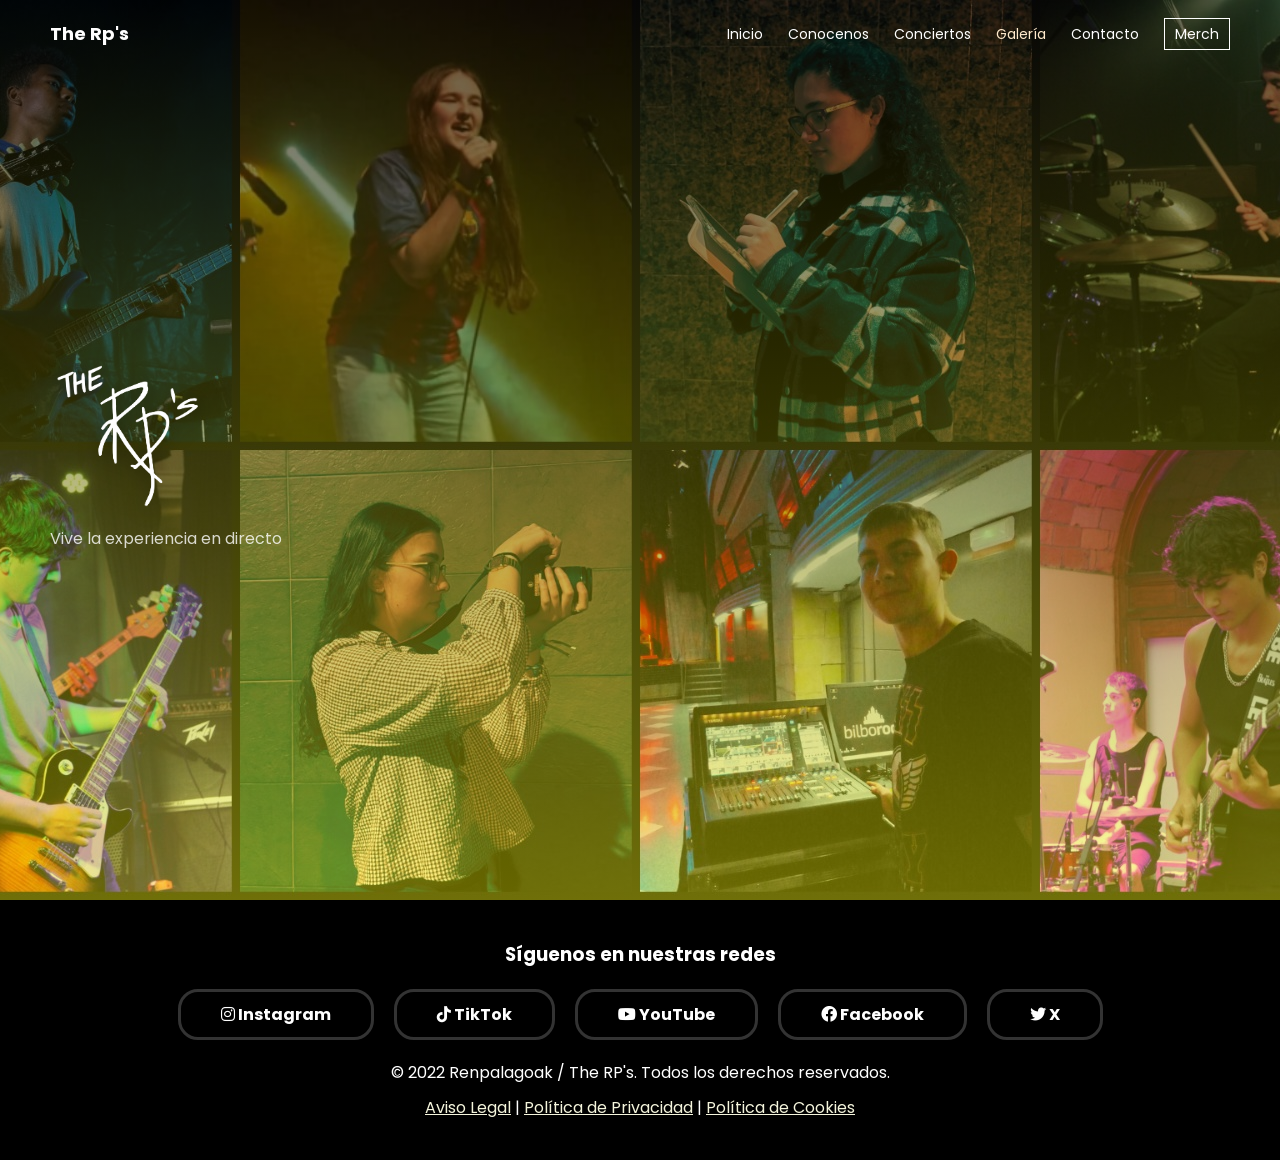
<file: fotos.html>
<!DOCTYPE html>
<html lang="es">
<meta name="viewport" content="width=device-width, initial-scale=1.0">

<head>
  <meta charset="UTF-8">
  <title>The RP's - Fotos
  </title>
  <link rel="icon" type="image/png" href="Fotos/logo.png">
  <link rel="stylesheet" href="styles.css">
  <link rel="script" href="scripts.js">
  <link href="https://fonts.googleapis.com/css2?family=Poppins:wght@300;400;600;700&display=swap" rel="stylesheet">
  <link rel="stylesheet" href="https://cdnjs.cloudflare.com/ajax/libs/font-awesome/6.0.0/css/all.min.css">
</head>

<body>

  <!-- HEADER / NAV -->
  <header class="header">
    <nav class="navbar">
      <div class="logo">The Rp's</div>
      <ul class="menu">
        <li><a href="index.html">Inicio</a></li>
        <li><a href="conocenos.html">Conocenos</a></li>
        <li><a href="conciertos.html">Conciertos</a></li>
        <li><a style="color: blanchedalmond;" href="fotos.html">Galería</a></li>
        <li><a href="contacto.html">Contacto</a></li>
        <li><a href="merch.html" class="btn">Merch</a></li>
      </ul>
    </nav>


    <div class="hero">
      <img src="Fotos/logo.png" alt="The RP's" class="logo-concierto">
      <p class="animate__fadeInRight animate__slower">Vive la experiencia en directo</p>
    </div>
  </header>

      <!-- SCRIPT ELFSIGHT (correcto aquí) -->
    <script src="https://elfsightcdn.com/platform.js" async></script>

    <!-- INSTAGRAM -->
    <section class="instagram">
        <div class="elfsight-app-9948f300-a399-4c02-b77f-9e6dbb0253ff"></div>
    </section>


  <section class="redes-sociales">
    <h3>Síguenos en nuestras redes</h3>
    <div class="contenedor-iconos">
      <a href="https://instagram.com/the_rp_s" target="_blank" class="red-link">
        <i class="fab fa-instagram"></i> Instagram
      </a>

      <a href="https://www.tiktok.com/@the_rp_s" target="_blank" class="red-link">
        <i class="fab fa-tiktok"></i> TikTok
      </a>

      <a href="https://www.youtube.com/@Renpalagoak" target="_blank" class="red-link">
        <i class="fab fa-youtube"></i> YouTube
      </a>

      <a href="https://www.facebook.com/profile.php?id=61555037274099&sk=photos" target="_blank" class="red-link">
        <i class="fab fa-facebook"></i> Facebook
      </a>

      <a href="https://x.com/renpalagoak" target="_blank" class="red-link">
        <i class="fab fa-twitter"></i> X
      </a>

    </div>
    <div id="pie-pagina" style="margin-top: 20px;">
      <p>&copy; 2022 Renpalagoak / The RP's. Todos los derechos reservados.</p>
      <p style="margin-top: 10px;">
        <a href="Politicas/aviso-legal.txt" target="_blank" style="color: beige;">Aviso Legal</a> |
        <a href="Politicas/politica-privacidad.txt" target="_blank" style="color: beige;">Política de Privacidad</a> |
        <a href="Politicas/politica-cookies.txt" target="_blank" style="color: beige;">Política de Cookies</a>
      </p>
    </div>
  </section>

</body>

</html>
</file>
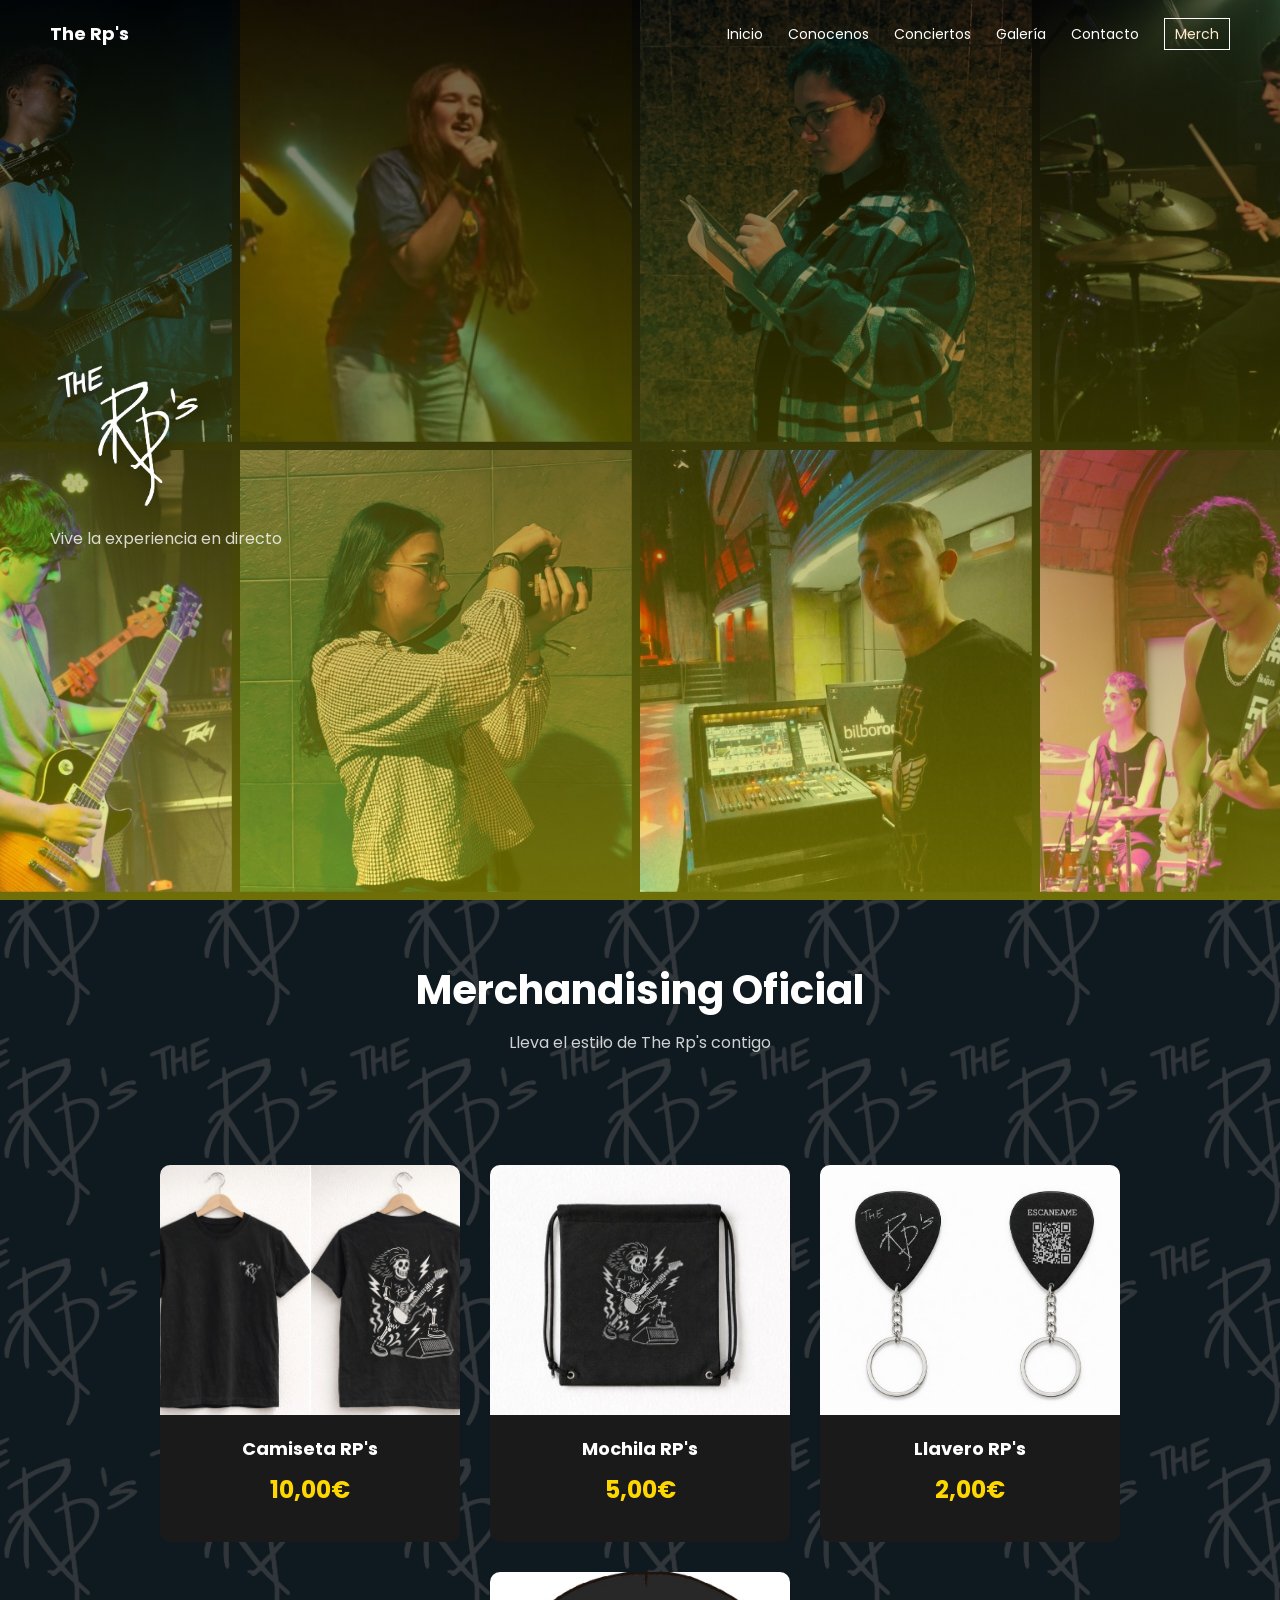
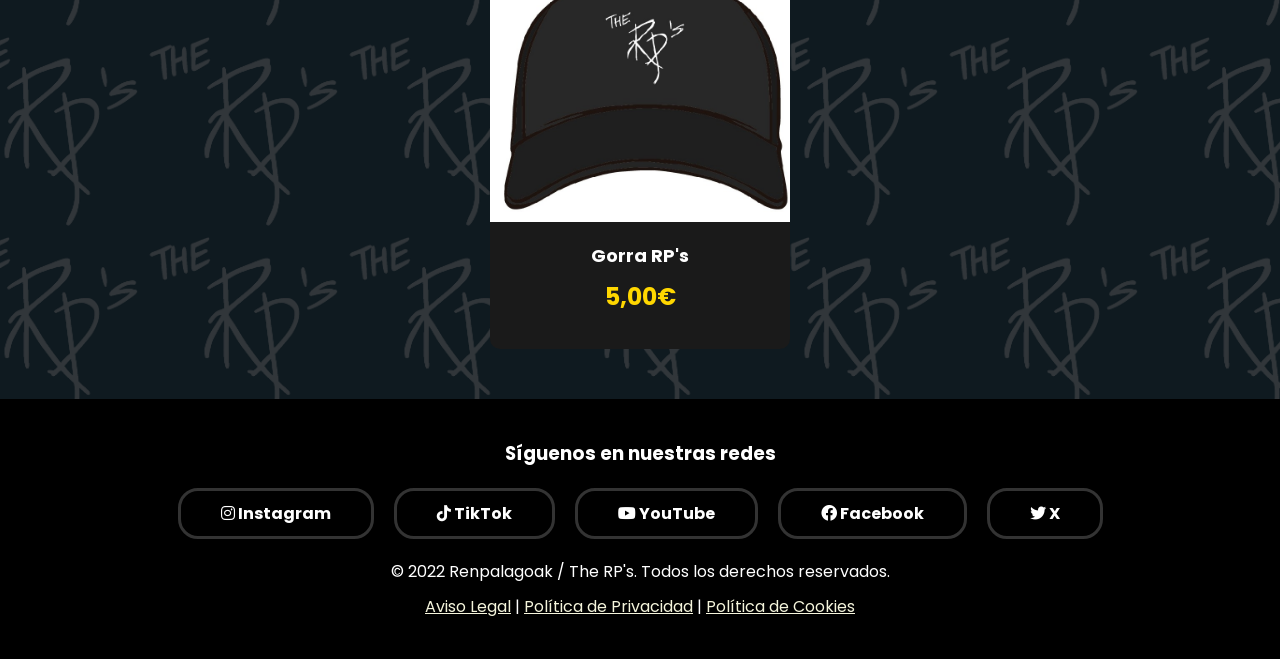
<file: merch.html>
<!DOCTYPE html>
<html lang="es">
<meta name="viewport" content="width=device-width, initial-scale=1.0">

<head>
  <meta charset="UTF-8">
  <title>The RP's - Merchandising
  </title>
  <link rel="icon" type="image/png" href="Fotos/logo.png">
  <link rel="stylesheet" href="styles.css">
  <link rel="script" href="scripts.js">
  <link href="https://fonts.googleapis.com/css2?family=Poppins:wght@300;400;600;700&display=swap" rel="stylesheet">
  <link rel="stylesheet" href="https://cdnjs.cloudflare.com/ajax/libs/font-awesome/6.0.0/css/all.min.css">
</head>

<body>

  <!-- HEADER / NAV -->
  <header class="header">
    <nav class="navbar">
      <div class="logo">The Rp's</div>
      <ul class="menu">
        <li><a href="index.html">Inicio</a></li>
        <li><a href="conocenos.html">Conocenos</a></li>
        <li><a href="conciertos.html">Conciertos</a></li>
        <li><a href="fotos.html">Galería</a></li>
        <li><a href="contacto.html">Contacto</a></li>
        <li><a style="color: blanchedalmond;" href="merch.html" class="btn">Merch</a></li>
      </ul>
    </nav>


    <div class="hero">
      <img src="Fotos/logo.png" alt="The RP's" class="logo-concierto">
      <p class="animate__fadeInRight animate__slower">Vive la experiencia en directo</p>
    </div>
  </header>

  
<div class="merch-header">
    <h1 class="titulo-merch">Merchandising Oficial</h1>
    <p>Lleva el estilo de The Rp's contigo</p>
</div>

<section class="merch-container">

    <div class="product-card">
        <div class="product-img">
            <img src="Fotos/camiseta.jpeg" alt="Camiseta Oficial">
        </div>
        <div class="product-info">
            <h3>Camiseta RP's</h3>
            <p class="price">10,00€</p>
        </div>
    </div>

    <div class="product-card">
        <div class="product-img">
            <img src="Fotos/mochila.jpeg" alt="Mochila The Rps">
        </div>
        <div class="product-info">
            <h3>Mochila RP's</h3>
            <p class="price">5,00€</p>
        </div>
    </div>

    <div class="product-card">
        <div class="product-img">
            <img src="Fotos/llavero.jpeg" alt="Llavero">
        </div>
        <div class="product-info">
            <h3>Llavero RP's</h3>
            <p class="price">2,00€</p>
        </div>
    </div>

      <div class="product-card">
        <div class="product-img">
            <img src="Fotos/gorra.jpeg" alt="Llavero">
        </div>
        <div class="product-info">
            <h3>Gorra RP's</h3>
            <p class="price">5,00€</p>
        </div>
    </div>

</section>

  <section class="redes-sociales">
    <h3>Síguenos en nuestras redes</h3>
    <div class="contenedor-iconos">
      <a href="https://instagram.com/the_rp_s" target="_blank" class="red-link">
        <i class="fab fa-instagram"></i> Instagram
      </a>

      <a href="https://www.tiktok.com/@the_rp_s" target="_blank" class="red-link">
        <i class="fab fa-tiktok"></i> TikTok
      </a>

      <a href="https://www.youtube.com/@Renpalagoak" target="_blank" class="red-link">
        <i class="fab fa-youtube"></i> YouTube
      </a>

      <a href="https://www.facebook.com/profile.php?id=61555037274099&sk=photos" target="_blank" class="red-link">
        <i class="fab fa-facebook"></i> Facebook
      </a>

      <a href="https://x.com/renpalagoak" target="_blank" class="red-link">
        <i class="fab fa-twitter"></i> X
      </a>

    </div>
    <div id="pie-pagina" style="margin-top: 20px;">
      <p>&copy; 2022 Renpalagoak / The RP's. Todos los derechos reservados.</p>
      <p style="margin-top: 10px;">
        <a href="Politicas/aviso-legal.txt" target="_blank" style="color: beige;">Aviso Legal</a> |
        <a href="Politicas/politica-privacidad.txt" target="_blank" style="color: beige;">Política de Privacidad</a> |
        <a href="Politicas/politica-cookies.txt" target="_blank" style="color: beige;">Política de Cookies</a>
      </p>
    </div>
  </section>

</body>

</html>
</file>
<file: styles.css>
* {
    margin: 0;
    padding: 0;
    box-sizing: border-box;
    font-family: Arial, Helvetica, sans-serif;
}

/* BODY */
body {
    background-color: #0f1a20;
    color: white;
}

/* HEADER */
.header {
    height: 100vh;
    background: linear-gradient(
        rgba(0, 0, 0, 0.6),
        rgba(255, 255, 0,0.4)
    ),
    url("Fotos/fotoprincipal.jpeg");
    background-size: cover;
    background-position: center;
    background-repeat: no-repeat;
}

/* NAVBAR */
.navbar {
    display: flex;
    justify-content: space-between;
    align-items: center;
    padding: 20px 50px;
}

.logo {
    font-weight: bold;
    font-size: 18px;
}

.menu {
    list-style: none;
    display: flex;
    gap: 25px;
}

.menu a {
    text-decoration: none;
    color: white;
    font-size: 14px;
}

.menu .btn {
    border: 1px solid white;
    padding: 5px 10px;
}

/* HERO */
.hero {
    position: absolute;
    top: 40%;
    left: 50px;
}

.logo-concierto {
    width: 150px;
    max-width: 99%;
    height: auto;
    margin-bottom: 10px;
    filter: drop-shadow(2px 2px 10px rgba(0,0,0,0.5));
}

.hero h1 {
    font-size: 50px;
    margin-bottom: 10px;
}

.hero p {
    margin-bottom: 20px;
    opacity: 0.8;
}

.btn-hero {
    background: transparent;
    border: 1px solid white;
    padding: 10px 20px;
    color: white;
    cursor: pointer;
}

/*MENU RESPONSIVE*/
@media (max-width: 768px) {
    .navbar {
        flex-direction: column;
        gap: 15px;
    }
    .logo {
        font-size: 24px;
    }
    .menu {
        flex-direction: column;
        gap: 15px;
        margin-left: 60%;
        align-items: flex-end;
        border: 1px solid white;
        border-radius: 20px;
        background: rgba(0,0,0,0.5);
        padding: 10px;        
        font-size: 7px;
    }

    .menu > *:hover {
        background-color: #d3cbcb;
        color: #333;
        transform: translateY(-3px);
    }

    .hero {
        top: 30%;
        left: 20px;
        font-size: smaller;
    }
}

@media (max-width: 480px) {
    .hero {
        top: 20%;
        left: 15px;
        font-size: 14px;
    }
    .hero img {
        width: 50px;
        height: auto;
    }
    .menu {
        flex-direction: column;
        gap: 15px;
        margin-left: 60%;
        align-items: flex-end;
        border: 1px solid white;
        border-radius: 20px;
        background: rgba(0,0,0,0.5);
        padding: 10px;
        font-size: 7px;
    }

    .menu > *:hover {
        background-color: #d3cbcb;
        color: #333;
        transform: translateY(-3px);
    }
}

@media (max-width: 1024px) {
    .header {
        height: 50vh;
        background-position: top;
    }
}

/* PRENSA */
.prensa {
    text-align: center;
    padding: 60px 20px;
}

.prensa h3 {
    margin-bottom: 40px;
    font-size: 24px;
}

.contenedor-prensa {
    display: flex;
    justify-content: center;
    gap: 30px;
    flex-wrap: wrap;
}

/* TARJETAS */
.card-prensa {
    width: 300px;
    background: #111;
    border-radius: 12px;
    overflow: hidden;
    text-decoration: none;
    color: white;
    transition: all 0.3s ease;
}

.card-prensa img {
    width: 100%;
    height: 180px;
    object-fit: cover;
    transition: 0.3s;
}

.info-prensa {
    padding: 15px;
    text-align: left;
}

.info-prensa h4 {
    color: #ffcc00;
    margin-bottom: 8px;
}

.info-prensa p {
    font-size: 14px;
    opacity: 0.8;
}

/* HOVER PRO */
.card-prensa:hover {
    transform: translateY(-8px);
    box-shadow: 0 15px 30px rgba(0,0,0,0.6);
}

.card-prensa:hover img {
    transform: scale(1.05);
}

.redes-sociales {
    text-align: center;
    padding: 40px 20px;
    background-color: black;
}

.contenedor-iconos {
    display: flex;
    justify-content: center;
    gap: 20px;
    margin-top: 20px;
}

.red-link {
    text-decoration: none;
    color: white;
    font-weight: bold;
    padding: 10px 40px;
    border: 3px solid #333;
    border-radius: 20px;
    transition: all 0.3s ease;
}

.red-link:hover {
    background-color: #333;
    color: white;
    transform: translateY(-3px);
}

/* MERCH */
.merch-header {
    text-align: center;
    padding: 60px 20px;
}

.merch-header h1 {
    font-size: 40px;
    margin-bottom: 10px;
}

.merch-header p {
    opacity: 0.8;
}

.merch-container {
    display: flex;
    justify-content: center;
    gap: 30px;
    padding: 40px;
    flex-wrap: wrap;
}

/* TARJETAS */
.product-card {
    background: #111;
    border-radius: 12px;
    width: 260px;
    overflow: hidden;
    transition: 0.3s;
}

.product-card:hover {
    transform: translateY(-8px);
    box-shadow: 0 10px 25px rgba(0,0,0,0.5);
}

.product-img img {
    width: 100%;
    height: 200px;
    object-fit: cover;
}

.product-info {
    padding: 15px;
    text-align: center;
}

.product-info h3 {
    margin-bottom: 10px;
}

.price {
    color: #ffcc00;
    font-weight: bold;
    margin-bottom: 15px;
}

.btn-buy {
    background: #ffcc00;
    border: none;
    padding: 10px 15px;
    cursor: pointer;
    border-radius: 20px;
    font-weight: bold;
    transition: 0.3s;
}

.btn-buy:hover {
    background: #ffaa00;
}

.red-link:hover {
    background-color: #333;
    color: white;
    transform: translateY(-3px);
}

/* HEADER MERCH */
.header-merch {
    height: 50vh;
    background: linear-gradient(
        rgba(0, 0, 0, 0.6),
        rgba(255, 255, 0,0.4)
    ),
    url("/Fotos/fotoprincipal.jpeg");
    background-size: cover;
    background-position: center;
    background-repeat: no-repeat;
    position: relative;
}

.header-merch .hero {
    position: absolute;
    top: 40%;
    left: 50px;
}

.header-merch .hero h1 {
    font-size: 50px;
    margin-bottom: 10px;
}

.header-merch .hero p {
    margin-bottom: 20px;
    opacity: 0.8;
}

/* MERCH CONTAINER */
.merch-container {
    display: flex;
    justify-content: center;
    gap: 30px;
    padding: 50px 20px;
    flex-wrap: wrap;
}

.product-card {
    background: #1a1a1a;
    border-radius: 10px;
    overflow: hidden;
    width: 300px;
    transition: transform 0.3s ease;
}

.product-card:hover {
    transform: translateY(-10px);
}

.product-img {
    width: 100%;
    height: 250px;
    overflow: hidden;
}

.product-img img {
    width: 100%;
    height: 100%;
    object-fit: cover;
}

.product-info {
    padding: 20px;
    text-align: center;
}

.product-info h3 {
    margin-bottom: 10px;
    font-size: 18px;
}

.price {
    font-size: 24px;
    font-weight: bold;
    color: #ffd700;
    margin-bottom: 15px;
}

.btn-buy {
    background: transparent;
    border: 1px solid white;
    padding: 10px 20px;
    color: white;
    cursor: pointer;
    transition: all 0.3s ease;
}

.btn-buy:hover {
    background: white;
    color: #0f1a20;
}

/* CONÓCENOS */
* {
    font-family: 'Poppins', sans-serif;
}

.conocenos {
    max-width: 900px;
    margin: 4rem auto;
    padding: 3rem 2rem;
    text-align: center;
    background: rgba(255, 255, 255, 0.05);
    border-radius: 25px;
    backdrop-filter: blur(15px);
    box-shadow: 0 25px 50px rgba(0, 0, 0, 0.4);
}

.conocenos h2 {
    font-size: 2.5rem;
    background: linear-gradient(45deg, #ffd700, #ffed4a);
    -webkit-background-clip: text;
    -webkit-text-fill-color: transparent;
    background-clip: text;
    margin-bottom: 1.5rem;
    font-weight: 700;
}

.conocenos p {
    font-size: 1.1rem;
    line-height: 1.8;
    opacity: 0.9;
    max-width: 700px;
    margin: 0 auto 1.5rem;
}

.members-grid {
    display: grid;
    grid-template-columns: repeat(auto-fit, minmax(400px, 1fr));
    gap: 3rem;
    padding: 5rem 2rem;
    max-width: 1400px;
    margin: 0 auto;
}

.member-card {
    display: flex;
    align-items: center;
    gap: 1.5rem;
    background: linear-gradient(135deg, rgba(26, 26, 26, 0.9), rgba(42, 42, 42, 1));
    border-radius: 25px;
    padding: 2.5rem;
    box-shadow: 0 20px 40px rgba(0, 0, 0, 0.6);
    transition: all 0.4s ease;
    border: 1px solid rgba(255, 215, 0, 0.2);
    position: relative;
    overflow: hidden;
}

.member-card::before {
    content: '';
    position: absolute;
    top: 0;
    left: 0;
    right: 0;
    height: 4px;
    background: linear-gradient(90deg, #ffd700, #ffed4a);
}

.member-card:hover {
    transform: translateY(-15px) scale(1.02);
    box-shadow: 0 35px 70px rgba(255, 215, 0, 0.3);
}

.side-img {
    width: 70px;
    height: 70px;
    object-fit: cover;
    opacity: 0.8;
    transition: all 0.3s ease;
    flex-shrink: 0;
}

.side-img:hover {
    opacity: 1;
    transform: scale(1.1);
}

.member-img {
    width: 150px;
    height: 150px;
    object-fit: cover;
    border-radius: 10%;
    box-shadow: 0 15px 35px rgba(0, 0, 0, 0.7);
    border: 2px solid #ffd700;
    flex-shrink: 0;
}

.member-content {
    flex: 1;
    display: flex;
    flex-direction: column;
    align-items: center;
    gap: 1rem;
    text-align: center;
}

.member-article h3 {
    font-size: 1.8rem;
    background: linear-gradient(45deg, #ffd700, #ffed4a);
    -webkit-background-clip: text;
    -webkit-text-fill-color: transparent;
    background-clip: text;
    margin-bottom: 1rem;
    font-weight: 600;
}

.member-article p {
    font-size: 1.05rem;
    line-height: 1.7;
    opacity: 0.95;
}

.footer {
    text-align: center;
    padding: 2.5rem 2rem;
    background: rgba(0, 0, 0, 0.5);
    margin-top: 3rem;
}

.footer p {
    margin-bottom: 0.5rem;
}

.footer a {
    color: #ffd700;
    text-decoration: none;
    transition: color 0.3s;
}

.footer a:hover {
    color: #ffed4a;
    text-decoration: underline;
}

.separator {
    width: 80%;
    height: 1px;
    background-color: #000000;
    margin: 2rem auto;
    border: #333 solid 10px;
    font-size: larger;
}

.programmer-img {
    width: 200px;
    height: 200px;
    object-fit: cover;
    border-radius: 10%;
    box-shadow: 0 15px 35px rgba(0, 0, 0, 0.7);
    border: 4px solid #ffd700;
    margin-top: 2rem;
}

/* RESPONSIVE */
@media (max-width: 1024px) {
    .header { height: 50vh; background-position: top; }
    .header-merch { height: 45vh; background-position: top; }
    .header-merch .hero { top: 50%; left: 20px; }
    .header-merch .hero h1 { font-size: 2.5rem; }
    .hero { top: 30%; left: 20px; font-size: smaller; }
    .members-grid { grid-template-columns: repeat(auto-fit, minmax(350px, 1fr)); gap: 2rem; }
    .contenedor-iconos { flex-direction: column; gap: 15px; }
    .conocenos { margin: 2rem 1rem; padding: 2.5rem 1.5rem; }
}

@media (max-width: 768px) {
    .header { height: 40vh; background-position: top; }
    .header-merch { height: 35vh; background-position: top; }
    .header-merch .hero { top: 45%; left: 20px; }
    .header-merch .hero h1 { font-size: 2rem; }
    .members-grid { grid-template-columns: 1fr; padding: 3rem 1rem; gap: 2rem; }
    .member-card { flex-direction: column; gap: 1.5rem; padding: 2rem; }
    .conocenos { margin: 2rem 1rem; padding: 2.5rem 1.5rem; }
    .conocenos h2 { font-size: 2rem; }
    .hero { top: 20%; left: 20px; font-size: smaller; }
    .contenedor-iconos { flex-direction: column; gap: 15px; }
}

@media (max-width: 480px) {
    .header { height: 30vh; background-position: top; }
    .header-merch { height: 25vh; background-position: top; }
    .header-merch .hero { top: 60%; left: 15px; }
    .header-merch .hero h1 { font-size: 1rem; }
    .hero { top: 12%; left: 15px; font-size: 14px; }
    .hero img { width: 50px; height: auto; }
    .navbar { padding: 15px 20px; flex-direction: column; gap: 1rem; }
    .logo { font-size: 24px; }
    .menu { gap: 15px; }
    .contenedor-iconos { flex-direction: column; gap: 15px; }
    .conocenos { margin: 2rem 1rem; top: 2rem; padding: 2.5rem 1.5rem; }
    .conocenos h2 { font-size: 1.5rem; }
    .conocenos p { font-size: 0.9rem; }
}

/* CALENDARIO (Conciertos) */

.eventos-proximos {
    display: flex;
    flex-direction: column;
    gap: 20px;
    margin-top: 20px;
    margin-bottom: 40px;
}

.evento {
    background: rgba(255, 255, 255, 0.05);
    border-radius: 12px;
    padding: 20px;
    border: 1px solid rgba(255, 255, 255, 0.1);
    transition: all 0.3s ease;
    backdrop-filter: blur(10px);
}

.calendario-page {
    padding: 40px 20px 60px;
    max-width: 1200px;
    margin: 0 auto;
}

.calendario-page h2 { margin-bottom: 10px; text-align: center; }

.calendario-wrap {
    margin-top: 18px;
    display: grid;
    grid-template-columns: 1.3fr 1fr;
    gap: 16px;
    align-items: start;
}

.calendario-header {
    grid-column: 1 / -1;
    display: flex;
    justify-content: space-between;
    align-items: center;
    gap: 12px;
    padding: 16px 18px;
    background: rgba(255,255,255,0.05);
    border-radius: 16px;
    backdrop-filter: blur(10px);
}

.calendario-controls {
    display: flex;
    align-items: center;
    gap: 12px;
}

.calendario-titulo {
    min-width: 160px;
    text-align: center;
    font-weight: 700;
    letter-spacing: 0.2px;
}

.btn-cal {
    background: transparent;
    border: 1px solid rgba(255, 255, 255, 0.45);
    color: white;
    width: 38px;
    height: 38px;
    border-radius: 12px;
    cursor: pointer;
    transition: 0.2s;
}

.btn-cal:hover { border-color: #ffd700; transform: translateY(-1px); }

.calendario-grid {
    grid-column: 1;
    display: grid;
    grid-template-columns: repeat(7, 1fr);
    gap: 8px;
    padding: 16px;
    background: rgba(255,255,255,0.04);
    border-radius: 16px;
    backdrop-filter: blur(10px);
}

.dia-nombre {
    text-align: center;
    font-weight: 700;
    opacity: 0.85;
    padding: 6px 0;
    border-bottom: 1px dashed rgba(255,255,255,0.12);
    backdrop-filter: blur(10px);
}

.calendario-dias {
    grid-column: 1;
    display: grid;
    grid-template-columns: repeat(7, 1fr);
    gap: 8px;
    padding: 16px 16px 16px;
    background: rgba(255,255,255,0.04);
    border-radius: 16px;
    margin-top: -8px;
    backdrop-filter: blur(10px);
}

.dia {
    height: 72px;
    border-radius: 14px;
    border: 1px solid rgba(255,255,255,0.12);
    background: rgba(17,17,17,0.3);
    cursor: pointer;
    color: white;
    padding: 8px;
    text-align: left;
    display: flex;
    flex-direction: column;
    justify-content: space-between;
    backdrop-filter: blur(10px);
}

.dia-empty {
    border: 1px dashed rgba(255,255,255,0.08);
    background: transparent;
    cursor: default;
    backdrop-filter: blur(10px);
}

.dia:hover { border-color: rgba(255,215,0,0.45); transform: translateY(-1px); }

.dia-selected { border-color: #ffd700; background: rgba(255, 215, 0, 0.08); }

.dia-num { font-weight: 700; font-size: 14px; }

.dia-dots {
    display: flex;
    gap: 4px;
    flex-wrap: wrap;
    align-items: center;
}

.dot {
    width: 7px;
    height: 7px;
    border-radius: 50%;
    background: #ffd700;
    display: inline-block;
}

.dot-more {
    font-size: 11px;
    opacity: 0.9;
    color: #ffd700;
}

.calendario-panel {
    grid-column: 2;
    padding: 18px;
    background: rgba(255,255,255,0.04);
    border-radius: 16px;
    border: 1px solid rgba(255,255,255,0.08);
    backdrop-filter: blur(10px);
}

.eventos-list { margin-top: 12px; display: flex; flex-direction: column; gap: 10px; }

.evento-item {
    padding: 12px 12px;
    border-radius: 14px;
    border: 1px solid rgba(255,255,255,0.10);
    background: rgba(10,10,10,0.25);
    display: flex;
    justify-content: space-between;
    gap: 10px;
    backdrop-filter: blur(10px);
}

.evento-title { font-weight: 700; margin-bottom: 6px; }

.evento-meta, .evento-desc { font-size: 13px; opacity: 0.9; }

.meta-label { color: #ffd700; font-weight: 700; }

.evento-actions { display: flex; align-items: flex-start; }

.btn-del {
    background: transparent;
    border: 1px solid rgba(255,255,255,0.25);
    color: white;
    border-radius: 12px;
    padding: 6px 10px;
    cursor: pointer;
}

.btn-del:hover { border-color: #ff5b5b; color: #ffb3b3; }

.evento-empty { padding: 12px; border-radius: 14px; border: 1px dashed rgba(255,255,255,0.2); opacity: 0.9; }

.evento-form {
    margin-top: 14px;
    padding-top: 14px;
    border-top: 1px solid rgba(255,255,255,0.10);
    backdrop-filter: blur(10px);
}

.evento-form h4 { margin-bottom: 10px; }

.evento-form form { display: grid; gap: 10px; }

.evento-form label { display: grid; gap: 6px; }

.evento-form span { font-size: 12px; opacity: 0.9; font-weight: 700; }

.evento-form input, .evento-form textarea {
    width: 100%;
    border-radius: 12px;
    border: 1px solid rgba(255,255,255,0.15);
    background: rgba(0,0,0,0.25);
    color: white;
    padding: 10px;
    outline: none;
}

.evento-form input:focus, .evento-form textarea:focus {
    border-color: #ffd700;
}

.form-actions { display: flex; justify-content: flex-end; }

.btn-save {
    background: #ffd700;
    border: none;
    color: #0f1a20;
    padding: 10px 14px;
    border-radius: 14px;
    font-weight: 800;
    cursor: pointer;
}

.btn-save:hover { background: #ffed4a; }

.calendario-note { margin-top: 10px; opacity: 0.8; font-size: 12px; }

.calendario-footer {
    margin-top: 18px;
    text-align: center;
    opacity: 0.9;
}

@media (max-width: 980px) {
    .calendario-wrap { grid-template-columns: 1fr; }
    .calendario-grid, .calendario-dias, .calendario-panel { grid-column: 1; }
}

/* Contacto */
.contacto-container {
    max-width: 600px;
    margin: 4rem auto;
    padding: 3rem 2rem;
    background: rgba(255, 255, 255, 0.05);
    border-radius: 25px;
    backdrop-filter: blur(15px);
    box-shadow: 0 25px 50px rgba(0, 0, 0, 0.4);
}

.contacto-container h1 {
    font-size: 2.5rem;
    background: linear-gradient(45deg, #ffd700, #ffed4a);
    -webkit-background-clip: text;
    -webkit-text-fill-color: transparent;
    background-clip: text;
    margin-bottom: 1.5rem;
    font-weight: 700;
}

.contacto-form {
    display: flex;
    flex-direction: column;
    gap: 1.5rem;
}

.contacto-form label {
    display: flex;
    flex-direction: column;
    gap: 6px;
    font-weight: 600;
}

.contacto-info {
    display: flex;
    flex-direction: column;
    gap: 1.5rem;
    margin-bottom: 2rem;
}

.contacto-item {
    display: flex;
    align-items: center;
    gap: 12px;
}

/* FONDO */
body {
    background-color: #0f1a20 !important;
    background: url("Fotos/logoFondo.png") repeat center/ 200px 200px;
}
</file>
